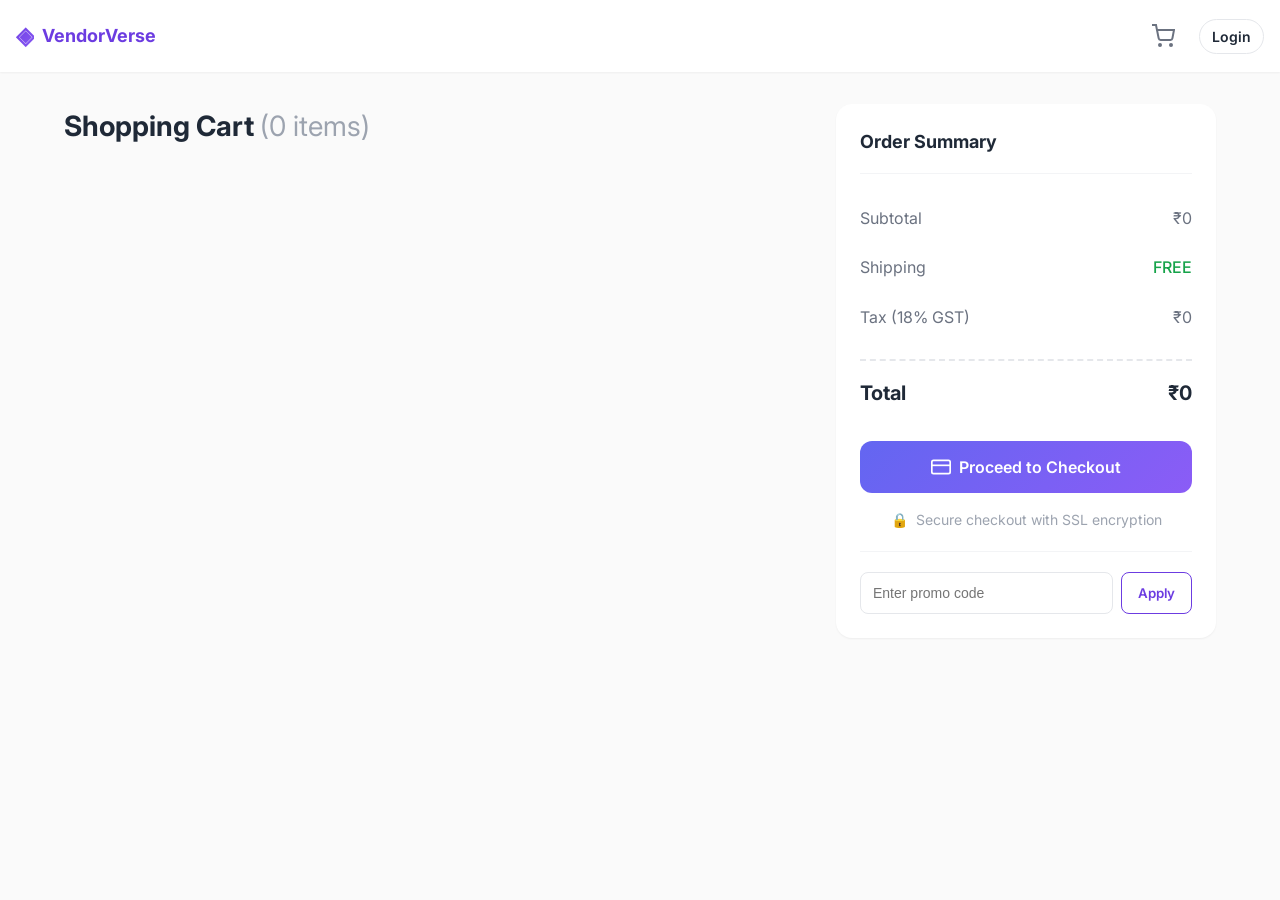
<file: vendorverse/cart.html>
<!DOCTYPE html>
<html lang="en">

<head>
    <meta charset="UTF-8">
    <meta name="viewport" content="width=device-width, initial-scale=1.0">
    <title>Shopping Cart - VendorVerse</title>
    <link rel="preconnect" href="https://fonts.googleapis.com">
    <link rel="preconnect" href="https://fonts.gstatic.com" crossorigin>
    <link href="https://fonts.googleapis.com/css2?family=Inter:wght@400;500;600;700&display=swap" rel="stylesheet">
    <link rel="stylesheet" href="styles.css">
    <link rel="stylesheet" href="auth.css">
    <style>
        /* Cart Page Styles */
        .cart-page {
            min-height: 100vh;
            background: var(--color-bg);
            padding-top: 80px;
        }

        .cart-container {
            max-width: 1200px;
            margin: 0 auto;
            padding: var(--space-6);
            display: grid;
            grid-template-columns: 1fr 380px;
            gap: var(--space-6);
        }

        @media (max-width: 900px) {
            .cart-container {
                grid-template-columns: 1fr;
            }
        }

        @media (max-width: 768px) {
            .cart-container {
                padding: var(--space-4);
            }
        }

        /* Cart Header */
        .cart-header {
            display: flex;
            align-items: center;
            justify-content: space-between;
            margin-bottom: var(--space-6);
        }

        .cart-title {
            font-size: 1.75rem;
            font-weight: 700;
            color: var(--color-text-primary);
        }

        .cart-count {
            color: var(--color-text-muted);
            font-weight: 400;
        }

        /* Cart Items */
        .cart-items-container {
            background: var(--color-surface);
            border-radius: var(--radius-xl);
            box-shadow: var(--shadow-sm);
            overflow: hidden;
        }

        .cart-item {
            display: grid;
            grid-template-columns: 100px 1fr auto;
            gap: var(--space-4);
            padding: var(--space-5);
            border-bottom: 1px solid var(--color-border-light);
            transition: all 0.2s;
        }

        .cart-item:last-child {
            border-bottom: none;
        }

        .cart-item:hover {
            background: #fafafa;
        }

        @media (max-width: 600px) {
            .cart-item {
                grid-template-columns: 80px 1fr;
                grid-template-rows: auto auto;
            }
        }

        .cart-item-image {
            width: 100px;
            height: 100px;
            border-radius: var(--radius-lg);
            overflow: hidden;
            background: #f5f5f5;
        }

        @media (max-width: 600px) {
            .cart-item-image {
                width: 80px;
                height: 80px;
            }
        }

        .cart-item-image img {
            width: 100%;
            height: 100%;
            object-fit: cover;
        }

        .cart-item-details {
            display: flex;
            flex-direction: column;
            gap: var(--space-2);
        }

        .cart-item-title {
            font-size: var(--font-size-base);
            font-weight: 600;
            color: var(--color-text-primary);
            line-height: 1.3;
        }

        .cart-item-price {
            font-size: var(--font-size-lg);
            font-weight: 700;
            color: var(--color-text-primary);
        }

        .cart-item-actions {
            display: flex;
            align-items: center;
            gap: var(--space-4);
        }

        @media (max-width: 600px) {
            .cart-item-actions {
                grid-column: 1 / -1;
                justify-content: space-between;
                padding-top: var(--space-3);
            }
        }

        /* Quantity Controls */
        .quantity-controls {
            display: flex;
            align-items: center;
            border: 1px solid var(--color-border);
            border-radius: var(--radius-md);
            overflow: hidden;
        }

        .quantity-controls button {
            width: 36px;
            height: 36px;
            display: flex;
            align-items: center;
            justify-content: center;
            background: var(--color-surface);
            border: none;
            font-size: 1.25rem;
            color: var(--color-text-primary);
            cursor: pointer;
            transition: all 0.2s;
        }

        .quantity-controls button:hover {
            background: var(--color-primary);
            color: white;
        }

        .quantity-controls span {
            width: 40px;
            text-align: center;
            font-weight: 600;
        }

        .remove-btn {
            background: none;
            border: none;
            color: #ef4444;
            cursor: pointer;
            padding: var(--space-2);
            border-radius: var(--radius-md);
            transition: all 0.2s;
        }

        .remove-btn:hover {
            background: #fef2f2;
        }

        /* Empty Cart */
        .empty-cart {
            text-align: center;
            padding: var(--space-10);
        }

        .empty-cart-icon {
            font-size: 4rem;
            margin-bottom: var(--space-4);
        }

        .empty-cart h2 {
            font-size: var(--font-size-xl);
            color: var(--color-text-primary);
            margin-bottom: var(--space-2);
        }

        .empty-cart p {
            color: var(--color-text-muted);
            margin-bottom: var(--space-6);
        }

        .continue-shopping-btn {
            display: inline-flex;
            align-items: center;
            gap: var(--space-2);
            padding: var(--space-3) var(--space-6);
            background: var(--color-primary);
            color: white;
            font-weight: 600;
            border-radius: var(--radius-lg);
            transition: all 0.2s;
        }

        .continue-shopping-btn:hover {
            background: var(--color-primary-dark);
            transform: translateY(-2px);
        }

        /* Order Summary */
        .order-summary {
            background: var(--color-surface);
            border-radius: var(--radius-xl);
            padding: var(--space-6);
            box-shadow: var(--shadow-sm);
            position: sticky;
            top: 100px;
            height: fit-content;
        }

        .summary-title {
            font-size: var(--font-size-lg);
            font-weight: 700;
            color: var(--color-text-primary);
            margin-bottom: var(--space-5);
            padding-bottom: var(--space-4);
            border-bottom: 1px solid var(--color-border-light);
        }

        .summary-row {
            display: flex;
            justify-content: space-between;
            padding: var(--space-3) 0;
            font-size: var(--font-size-base);
            color: var(--color-text-secondary);
        }

        .summary-row.total {
            border-top: 2px dashed var(--color-border);
            margin-top: var(--space-4);
            padding-top: var(--space-4);
            font-size: var(--font-size-xl);
            font-weight: 700;
            color: var(--color-text-primary);
        }

        .summary-row .free {
            color: #16a34a;
            font-weight: 500;
        }

        .checkout-btn {
            width: 100%;
            padding: var(--space-4);
            margin-top: var(--space-5);
            background: linear-gradient(135deg, #6366f1 0%, #8b5cf6 100%);
            color: white;
            font-size: var(--font-size-base);
            font-weight: 600;
            border: none;
            border-radius: var(--radius-lg);
            cursor: pointer;
            display: flex;
            align-items: center;
            justify-content: center;
            gap: var(--space-2);
            transition: all 0.3s;
        }

        .checkout-btn:hover {
            transform: translateY(-2px);
            box-shadow: 0 4px 20px rgba(99, 102, 241, 0.4);
        }

        .checkout-btn:disabled {
            opacity: 0.5;
            cursor: not-allowed;
            transform: none;
        }

        .secure-note {
            display: flex;
            align-items: center;
            justify-content: center;
            gap: var(--space-2);
            margin-top: var(--space-4);
            font-size: var(--font-size-sm);
            color: var(--color-text-muted);
        }

        /* Promo Code */
        .promo-section {
            margin-top: var(--space-5);
            padding-top: var(--space-5);
            border-top: 1px solid var(--color-border-light);
        }

        .promo-input-group {
            display: flex;
            gap: var(--space-2);
        }

        .promo-input-group input {
            flex: 1;
            padding: var(--space-3);
            border: 1px solid var(--color-border);
            border-radius: var(--radius-md);
            font-size: var(--font-size-sm);
        }

        .promo-input-group button {
            padding: var(--space-3) var(--space-4);
            background: var(--color-surface);
            border: 1px solid var(--color-primary);
            color: var(--color-primary);
            font-weight: 600;
            border-radius: var(--radius-md);
            cursor: pointer;
            transition: all 0.2s;
        }

        .promo-input-group button:hover {
            background: var(--color-primary);
            color: white;
        }

        /* Mobile Sticky Footer */
        @media (max-width: 900px) {
            .order-summary {
                position: fixed;
                bottom: 0;
                left: 0;
                right: 0;
                border-radius: var(--radius-xl) var(--radius-xl) 0 0;
                box-shadow: 0 -4px 20px rgba(0, 0, 0, 0.1);
                z-index: 100;
                padding: var(--space-4);
            }

            .summary-title,
            .summary-row:not(.total),
            .promo-section,
            .secure-note {
                display: none;
            }

            .cart-page {
                padding-bottom: 120px;
            }
        }
    </style>
</head>

<body>
    <!-- Header -->
    <header class="header" style="position: fixed; top: 0; left: 0; right: 0; z-index: 100;">
        <div class="header-container">
            <a href="index.html" class="logo">
                <span class="logo-icon">◈</span>
                <span class="logo-text">VendorVerse</span>
            </a>
            <div class="header-actions">
                <a href="cart.html" class="header-action cart-action" aria-label="Cart">
                    <svg width="24" height="24" viewBox="0 0 24 24" fill="none" stroke="currentColor" stroke-width="2">
                        <circle cx="9" cy="21" r="1"></circle>
                        <circle cx="20" cy="21" r="1"></circle>
                        <path d="M1 1h4l2.68 13.39a2 2 0 0 0 2 1.61h9.72a2 2 0 0 0 2-1.61L23 6H6"></path>
                    </svg>
                    <span class="cart-badge">0</span>
                </a>
                <div class="auth-buttons" id="auth-buttons">
                    <button class="auth-btn auth-btn-login" onclick="openAuthModal('login')">
                        <span>Login</span>
                    </button>
                </div>
                <div class="user-menu" id="user-menu" style="display: none;">
                    <button class="user-menu-trigger" onclick="openDashboard('account')">
                        <div class="user-avatar-small">
                            <svg width="20" height="20" viewBox="0 0 24 24" fill="none" stroke="currentColor"
                                stroke-width="2">
                                <path d="M20 21v-2a4 4 0 0 0-4-4H8a4 4 0 0 0-4 4v2"></path>
                                <circle cx="12" cy="7" r="4"></circle>
                            </svg>
                        </div>
                        <span class="user-name" id="user-name-display">User</span>
                    </button>
                </div>
            </div>
        </div>
    </header>

    <!-- Cart Page -->
    <main class="cart-page">
        <div class="cart-container">
            <!-- Cart Items Section -->
            <div class="cart-main">
                <div class="cart-header">
                    <h1 class="cart-title">Shopping Cart <span class="cart-count" id="cart-count">(0 items)</span></h1>
                </div>

                <div class="cart-items-container" id="cart-items-container">
                    <!-- Cart items will be rendered here -->
                </div>
            </div>

            <!-- Order Summary -->
            <aside class="order-summary" id="order-summary">
                <h2 class="summary-title">Order Summary</h2>

                <div class="summary-row">
                    <span>Subtotal</span>
                    <span id="summary-subtotal">₹0</span>
                </div>
                <div class="summary-row">
                    <span>Shipping</span>
                    <span id="summary-shipping" class="free">FREE</span>
                </div>
                <div class="summary-row">
                    <span>Tax (18% GST)</span>
                    <span id="summary-tax">₹0</span>
                </div>
                <div class="summary-row total">
                    <span>Total</span>
                    <span id="summary-total">₹0</span>
                </div>

                <button class="checkout-btn" id="checkout-btn" onclick="proceedToCheckout()">
                    <svg width="20" height="20" viewBox="0 0 24 24" fill="none" stroke="currentColor" stroke-width="2">
                        <rect x="1" y="4" width="22" height="16" rx="2" ry="2"></rect>
                        <line x1="1" y1="10" x2="23" y2="10"></line>
                    </svg>
                    Proceed to Checkout
                </button>

                <div class="secure-note">
                    <span>🔒</span>
                    <span>Secure checkout with SSL encryption</span>
                </div>

                <div class="promo-section">
                    <div class="promo-input-group">
                        <input type="text" placeholder="Enter promo code">
                        <button>Apply</button>
                    </div>
                </div>
            </aside>
        </div>
    </main>

    <script src="animations.js"></script>
    <script src="auth.js"></script>
    <script src="cart.js"></script>
    <script>
        const API_BASE = 'http://localhost:5000';
        const TOKEN_KEY = 'vendorverse_token';

        // Render cart items
        function renderCartPage() {
            const container = document.getElementById('cart-items-container');
            const cart = getCart();

            if (cart.length === 0) {
                container.innerHTML = `
                    <div class="empty-cart">
                        <div class="empty-cart-icon">🛒</div>
                        <h2>Your cart is empty</h2>
                        <p>Looks like you haven't added anything to your cart yet.</p>
                        <a href="index.html" class="continue-shopping-btn">
                            <svg width="16" height="16" viewBox="0 0 24 24" fill="none" stroke="currentColor" stroke-width="2">
                                <path d="M19 12H5M12 19l-7-7 7-7"/>
                            </svg>
                            Continue Shopping
                        </a>
                    </div>
                `;
                document.getElementById('checkout-btn').disabled = true;
                updateCartSummary(0, 0, 0, 0);
                return;
            }

            container.innerHTML = cart.map(item => `
                <div class="cart-item" data-id="${item.id}">
                    <div class="cart-item-image">
                        <img src="${item.image || 'https://via.placeholder.com/100'}" alt="${item.title}">
                    </div>
                    <div class="cart-item-details">
                        <h3 class="cart-item-title">${item.title}</h3>
                        <p class="cart-item-price">₹${item.price.toLocaleString('en-IN')}</p>
                    </div>
                    <div class="cart-item-actions">
                        <div class="quantity-controls">
                            <button onclick="updateItemQty('${item.id}', ${item.quantity - 1})">−</button>
                            <span>${item.quantity}</span>
                            <button onclick="updateItemQty('${item.id}', ${item.quantity + 1})">+</button>
                        </div>
                        <button class="remove-btn" onclick="removeItem('${item.id}')">
                            <svg width="20" height="20" viewBox="0 0 24 24" fill="none" stroke="currentColor" stroke-width="2">
                                <polyline points="3 6 5 6 21 6"></polyline>
                                <path d="M19 6v14a2 2 0 0 1-2 2H7a2 2 0 0 1-2-2V6m3 0V4a2 2 0 0 1 2-2h4a2 2 0 0 1 2 2v2"></path>
                            </svg>
                        </button>
                    </div>
                </div>
            `).join('');

            document.getElementById('checkout-btn').disabled = false;
            updateCartCount();
            calculateCartSummary();

            // Animate cart items
            if (typeof animateCartItems === 'function') {
                animateCartItems();
            }
        }

        // Update cart count in header
        function updateCartCount() {
            const cart = getCart();
            const count = cart.reduce((sum, item) => sum + item.quantity, 0);
            document.getElementById('cart-count').textContent = `(${count} item${count !== 1 ? 's' : ''})`;
            const badges = document.querySelectorAll('.cart-badge');
            badges.forEach(b => b.textContent = count);
        }

        // Calculate and update summary
        function calculateCartSummary() {
            const cart = getCart();
            const subtotal = cart.reduce((sum, item) => sum + (item.price * item.quantity), 0);
            const shipping = subtotal > 499 ? 0 : 40;
            const tax = Math.round(subtotal * 0.18);
            const total = subtotal + shipping + tax;
            updateCartSummary(subtotal, shipping, tax, total);
        }

        function updateCartSummary(subtotal, shipping, tax, total) {
            document.getElementById('summary-subtotal').textContent = '₹' + subtotal.toLocaleString('en-IN');
            document.getElementById('summary-shipping').textContent = shipping === 0 ? 'FREE' : '₹' + shipping;
            document.getElementById('summary-shipping').className = shipping === 0 ? 'free' : '';
            document.getElementById('summary-tax').textContent = '₹' + tax.toLocaleString('en-IN');
            document.getElementById('summary-total').textContent = '₹' + (total || 0).toLocaleString('en-IN');
        }

        // Update item quantity
        function updateItemQty(id, quantity) {
            if (quantity <= 0) {
                removeItem(id);
                return;
            }
            updateCartQuantity(id, quantity);
            renderCartPage();
        }

        // Remove item
        function removeItem(id) {
            removeFromCart(id);
            renderCartPage();
            if (typeof showToast === 'function') {
                showToast('Item removed from cart', 'info');
            }
        }

        // Proceed to checkout with premium loading state
        async function proceedToCheckout() {
            const token = localStorage.getItem(TOKEN_KEY);
            if (!token) {
                if (typeof showToast === 'function') {
                    showToast('Please login to checkout', 'warning');
                }
                if (typeof openAuthModal === 'function') {
                    openAuthModal('login');
                }
                return;
            }

            const cart = getCart();
            if (cart.length === 0) {
                if (typeof showToast === 'function') {
                    showToast('Your cart is empty', 'warning');
                }
                return;
            }

            const btn = document.getElementById('checkout-btn');
            if (typeof setButtonLoading === 'function') {
                setButtonLoading(btn, true);
            }

            try {
                const items = cart.map(item => ({
                    productId: item.productId || item.id,
                    title: item.title,
                    price: item.price,
                    quantity: item.quantity,
                    image: item.image
                }));

                const subtotal = cart.reduce((sum, item) => sum + (item.price * item.quantity), 0);
                const shipping = subtotal > 499 ? 0 : 40;
                const tax = Math.round(subtotal * 0.18);
                const total = subtotal + shipping + tax;

                const response = await fetch(API_BASE + '/api/orders/create', {
                    method: 'POST',
                    headers: {
                        'Content-Type': 'application/json',
                        'Authorization': 'Bearer ' + token
                    },
                    body: JSON.stringify({
                        items: items,
                        shippingAddress: {
                            fullName: 'Customer',
                            phone: '9999999999',
                            addressLine1: 'Address',
                            city: 'City',
                            state: 'State',
                            pincode: '000000'
                        },
                        paymentMethod: 'cod',
                        totalAmount: total
                    })
                });

                const data = await response.json();

                if (response.ok && data.success) {
                    clearCart();

                    if (typeof showToast === 'function') {
                        showToast('Order placed successfully! 🎉', 'success');
                    }

                    setTimeout(() => {
                        window.location.href = 'orders.html';
                    }, 1500);
                } else {
                    throw new Error(data.message || 'Order failed');
                }
            } catch (error) {
                console.error('Checkout error:', error);
                if (typeof showToast === 'function') {
                    showToast('Order failed: ' + error.message, 'error');
                }
                if (typeof setButtonLoading === 'function') {
                    setButtonLoading(btn, false);
                }
            }
        }

        // Initialize
        document.addEventListener('DOMContentLoaded', function () {
            renderCartPage();
            if (typeof updateCartBadge === 'function') {
                updateCartBadge();
            }
            if (typeof checkAuthState === 'function') {
                checkAuthState();
            }
        });
    </script>
</body>

</html>
</file>
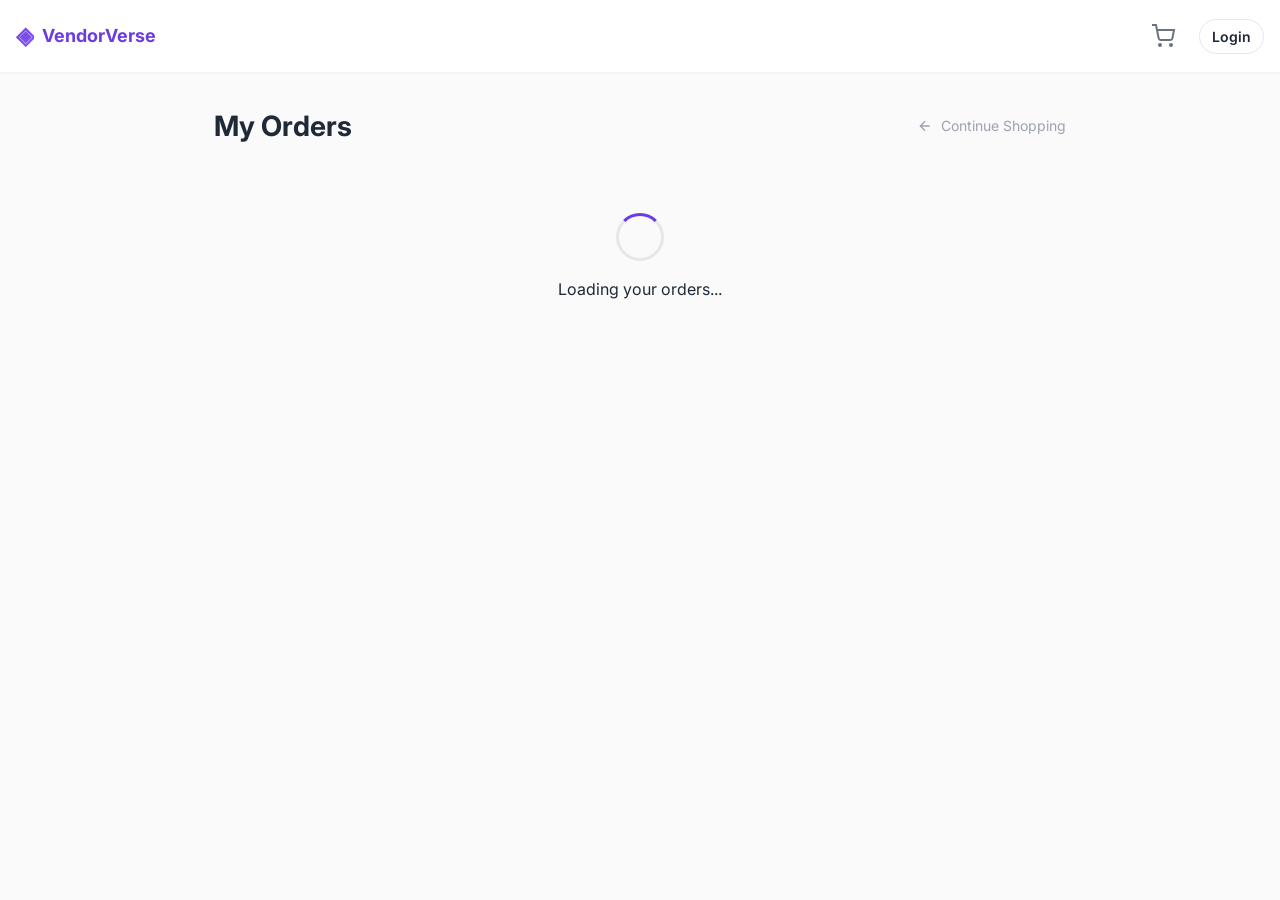
<file: vendorverse/orders.html>
<!DOCTYPE html>
<html lang="en">

<head>
    <meta charset="UTF-8">
    <meta name="viewport" content="width=device-width, initial-scale=1.0">
    <title>My Orders - VendorVerse</title>
    <link rel="preconnect" href="https://fonts.googleapis.com">
    <link rel="preconnect" href="https://fonts.gstatic.com" crossorigin>
    <link href="https://fonts.googleapis.com/css2?family=Inter:wght@400;500;600;700&display=swap" rel="stylesheet">
    <link rel="stylesheet" href="styles.css">
    <link rel="stylesheet" href="auth.css">
    <style>
        /* Orders Page Styles */
        .orders-page {
            min-height: 100vh;
            background: var(--color-bg);
            padding-top: 80px;
        }

        .orders-container {
            max-width: 900px;
            margin: 0 auto;
            padding: var(--space-6);
        }

        @media (max-width: 768px) {
            .orders-container {
                padding: var(--space-4);
            }
        }

        /* Page Header */
        .page-header {
            display: flex;
            align-items: center;
            justify-content: space-between;
            margin-bottom: var(--space-6);
        }

        .page-title {
            font-size: 1.75rem;
            font-weight: 700;
            color: var(--color-text-primary);
        }

        .back-link {
            display: flex;
            align-items: center;
            gap: var(--space-2);
            color: var(--color-text-muted);
            font-size: var(--font-size-sm);
            transition: color 0.2s;
        }

        .back-link:hover {
            color: var(--color-primary);
        }

        /* Orders List */
        .orders-list {
            display: flex;
            flex-direction: column;
            gap: var(--space-4);
        }

        .order-card {
            background: var(--color-surface);
            border-radius: var(--radius-xl);
            box-shadow: var(--shadow-sm);
            overflow: hidden;
            transition: all 0.2s;
        }

        .order-card:hover {
            box-shadow: var(--shadow-md);
        }

        .order-header {
            display: flex;
            justify-content: space-between;
            align-items: flex-start;
            padding: var(--space-5);
            background: linear-gradient(135deg, #f8fafc 0%, #f1f5f9 100%);
            border-bottom: 1px solid var(--color-border-light);
            flex-wrap: wrap;
            gap: var(--space-3);
        }

        .order-info {
            display: flex;
            flex-direction: column;
            gap: var(--space-1);
        }

        .order-number {
            font-size: var(--font-size-lg);
            font-weight: 600;
            color: var(--color-text-primary);
        }

        .order-date {
            font-size: var(--font-size-sm);
            color: var(--color-text-muted);
        }

        .order-status {
            display: inline-flex;
            align-items: center;
            gap: var(--space-2);
            padding: 6px 14px;
            border-radius: var(--radius-full);
            font-size: var(--font-size-sm);
            font-weight: 600;
        }

        .order-status.placed {
            background: #dbeafe;
            color: #1e40af;
        }

        .order-status.confirmed {
            background: #d1fae5;
            color: #047857;
        }

        .order-status.shipped {
            background: #fef3c7;
            color: #92400e;
        }

        .order-status.delivered {
            background: #d1fae5;
            color: #047857;
        }

        .order-status.cancelled {
            background: #fee2e2;
            color: #b91c1c;
        }

        .order-status.pending {
            background: #fef3c7;
            color: #92400e;
        }

        /* Order Items */
        .order-items {
            padding: var(--space-4);
            display: flex;
            flex-direction: column;
            gap: var(--space-3);
        }

        .order-item {
            display: flex;
            align-items: center;
            gap: var(--space-4);
            padding: var(--space-3);
            background: #fafafa;
            border-radius: var(--radius-lg);
        }

        .order-item-image {
            width: 60px;
            height: 60px;
            border-radius: var(--radius-md);
            overflow: hidden;
            background: #eee;
            flex-shrink: 0;
        }

        .order-item-image img {
            width: 100%;
            height: 100%;
            object-fit: cover;
        }

        .order-item-details {
            flex: 1;
        }

        .order-item-title {
            font-size: var(--font-size-base);
            font-weight: 500;
            color: var(--color-text-primary);
            margin-bottom: 4px;
        }

        .order-item-qty {
            font-size: var(--font-size-sm);
            color: var(--color-text-muted);
        }

        .order-item-price {
            font-weight: 600;
            color: var(--color-text-primary);
        }

        /* Order Footer */
        .order-footer {
            display: flex;
            justify-content: space-between;
            align-items: center;
            padding: var(--space-4) var(--space-5);
            background: #f9fafb;
            border-top: 1px solid var(--color-border-light);
            flex-wrap: wrap;
            gap: var(--space-3);
        }

        .order-total-label {
            font-size: var(--font-size-sm);
            color: var(--color-text-muted);
        }

        .order-total {
            font-size: var(--font-size-xl);
            font-weight: 700;
            color: var(--color-text-primary);
        }

        /* Empty State */
        .empty-orders {
            text-align: center;
            padding: var(--space-10);
            background: var(--color-surface);
            border-radius: var(--radius-xl);
        }

        .empty-orders-icon {
            font-size: 4rem;
            margin-bottom: var(--space-4);
        }

        .empty-orders h2 {
            font-size: var(--font-size-xl);
            color: var(--color-text-primary);
            margin-bottom: var(--space-2);
        }

        .empty-orders p {
            color: var(--color-text-muted);
            margin-bottom: var(--space-6);
        }

        .start-shopping-btn {
            display: inline-flex;
            align-items: center;
            gap: var(--space-2);
            padding: var(--space-3) var(--space-6);
            background: var(--color-primary);
            color: white;
            font-weight: 600;
            border-radius: var(--radius-lg);
            transition: all 0.2s;
        }

        .start-shopping-btn:hover {
            background: var(--color-primary-dark);
            transform: translateY(-2px);
        }

        /* Loading State */
        .loading-state {
            text-align: center;
            padding: var(--space-10);
        }

        .loading-spinner {
            width: 48px;
            height: 48px;
            border: 3px solid var(--color-border);
            border-top-color: var(--color-primary);
            border-radius: 50%;
            animation: spin 0.8s linear infinite;
            margin: 0 auto var(--space-4);
        }

        @keyframes spin {
            to {
                transform: rotate(360deg);
            }
        }

        /* Login Required */
        .login-required {
            text-align: center;
            padding: var(--space-10);
            background: var(--color-surface);
            border-radius: var(--radius-xl);
        }

        .login-required h2 {
            margin-bottom: var(--space-2);
        }

        .login-required p {
            color: var(--color-text-muted);
            margin-bottom: var(--space-6);
        }

        .login-btn {
            padding: var(--space-3) var(--space-6);
            background: var(--color-primary);
            color: white;
            font-weight: 600;
            border-radius: var(--radius-lg);
            border: none;
            cursor: pointer;
            transition: all 0.2s;
        }

        .login-btn:hover {
            background: var(--color-primary-dark);
        }
    </style>
</head>

<body>
    <!-- Header -->
    <header class="header" style="position: fixed; top: 0; left: 0; right: 0; z-index: 100;">
        <div class="header-container">
            <a href="index.html" class="logo">
                <span class="logo-icon">◈</span>
                <span class="logo-text">VendorVerse</span>
            </a>
            <div class="header-actions">
                <a href="cart.html" class="header-action cart-action" aria-label="Cart">
                    <svg width="24" height="24" viewBox="0 0 24 24" fill="none" stroke="currentColor" stroke-width="2">
                        <circle cx="9" cy="21" r="1"></circle>
                        <circle cx="20" cy="21" r="1"></circle>
                        <path d="M1 1h4l2.68 13.39a2 2 0 0 0 2 1.61h9.72a2 2 0 0 0 2-1.61L23 6H6"></path>
                    </svg>
                    <span class="cart-badge">0</span>
                </a>
                <div class="auth-buttons" id="auth-buttons">
                    <button class="auth-btn auth-btn-login" onclick="openAuthModal('login')">
                        <span>Login</span>
                    </button>
                </div>
                <div class="user-menu" id="user-menu" style="display: none;">
                    <button class="user-menu-trigger" onclick="openDashboard('account')">
                        <div class="user-avatar-small">
                            <svg width="20" height="20" viewBox="0 0 24 24" fill="none" stroke="currentColor"
                                stroke-width="2">
                                <path d="M20 21v-2a4 4 0 0 0-4-4H8a4 4 0 0 0-4 4v2"></path>
                                <circle cx="12" cy="7" r="4"></circle>
                            </svg>
                        </div>
                        <span class="user-name" id="user-name-display">User</span>
                    </button>
                </div>
            </div>
        </div>
    </header>

    <!-- Orders Page -->
    <main class="orders-page">
        <div class="orders-container">
            <div class="page-header">
                <h1 class="page-title">My Orders</h1>
                <a href="index.html" class="back-link">
                    <svg width="16" height="16" viewBox="0 0 24 24" fill="none" stroke="currentColor" stroke-width="2">
                        <path d="M19 12H5M12 19l-7-7 7-7" />
                    </svg>
                    Continue Shopping
                </a>
            </div>

            <div id="orders-content">
                <!-- Content will be rendered here -->
                <div class="loading-state">
                    <div class="loading-spinner"></div>
                    <p>Loading your orders...</p>
                </div>
            </div>
        </div>
    </main>

    <script src="animations.js"></script>
    <script src="auth.js"></script>
    <script src="cart.js"></script>
    <script>
        const API_BASE = 'http://localhost:5000';
        const TOKEN_KEY = 'vendorverse_token';

        // Check login and fetch orders
        async function loadOrders() {
            const container = document.getElementById('orders-content');
            const token = localStorage.getItem(TOKEN_KEY);

            if (!token) {
                container.innerHTML = `
                    <div class="login-required">
                        <div class="empty-orders-icon">🔒</div>
                        <h2>Login Required</h2>
                        <p>Please login to view your order history.</p>
                        <button class="login-btn" onclick="openAuthModal('login')">Login</button>
                    </div>
                `;
                return;
            }

            try {
                const response = await fetch(API_BASE + '/api/orders/my', {
                    headers: {
                        'Authorization': 'Bearer ' + token
                    }
                });

                const data = await response.json();

                if (response.ok && data.success) {
                    if (data.data && data.data.length > 0) {
                        renderOrders(data.data);
                    } else {
                        showEmptyState();
                    }
                } else {
                    showEmptyState();
                }
            } catch (error) {
                console.error('Error fetching orders:', error);
                showEmptyState();
            }
        }

        // Render orders
        function renderOrders(orders) {
            const container = document.getElementById('orders-content');

            container.innerHTML = `
                <div class="orders-list">
                    ${orders.map(order => renderOrderCard(order)).join('')}
                </div>
            `;
        }

        // Render single order card
        function renderOrderCard(order) {
            const date = new Date(order.createdAt).toLocaleDateString('en-IN', {
                day: 'numeric',
                month: 'short',
                year: 'numeric'
            });

            const statusClass = (order.status || 'pending').toLowerCase();
            const statusLabel = formatStatus(order.status);
            const total = order.pricing ? order.pricing.total : 0;

            const items = order.items || [];
            const itemsHtml = items.map(item => `
                <div class="order-item">
                    <div class="order-item-image">
                        <img src="${item.productSnapshot?.image || 'https://via.placeholder.com/60'}" 
                             alt="${item.productSnapshot?.title || 'Product'}">
                    </div>
                    <div class="order-item-details">
                        <p class="order-item-title">${item.productSnapshot?.title || 'Product'}</p>
                        <p class="order-item-qty">Qty: ${item.quantity}</p>
                    </div>
                    <p class="order-item-price">₹${(item.price * item.quantity).toLocaleString('en-IN')}</p>
                </div>
            `).join('');

            return `
                <div class="order-card">
                    <div class="order-header">
                        <div class="order-info">
                            <p class="order-number">Order #${order.orderNumber || order._id?.slice(-8).toUpperCase()}</p>
                            <p class="order-date">Placed on ${date}</p>
                        </div>
                        <span class="order-status ${statusClass}">${statusLabel}</span>
                    </div>
                    <div class="order-items">
                        ${itemsHtml || '<p>No items</p>'}
                    </div>
                    <div class="order-footer">
                        <span class="order-total-label">Order Total</span>
                        <span class="order-total">₹${total.toLocaleString('en-IN')}</span>
                    </div>
                </div>
            `;
        }

        // Format status
        function formatStatus(status) {
            const statusMap = {
                'pending': '⏳ Pending',
                'confirmed': '✓ Confirmed',
                'processing': '⚙️ Processing',
                'shipped': '🚚 Shipped',
                'delivered': '✅ Delivered',
                'cancelled': '❌ Cancelled'
            };
            return statusMap[status] || status || 'Pending';
        }

        // Show empty state
        function showEmptyState() {
            const container = document.getElementById('orders-content');
            container.innerHTML = `
                <div class="empty-orders">
                    <div class="empty-orders-icon">📦</div>
                    <h2>No orders yet</h2>
                    <p>Looks like you haven't placed any orders yet. Start shopping to see your orders here!</p>
                    <a href="index.html" class="start-shopping-btn">
                        Start Shopping
                    </a>
                </div>
            `;
        }

        // Initialize
        document.addEventListener('DOMContentLoaded', function () {
            loadOrders();
            if (typeof updateCartBadge === 'function') {
                updateCartBadge();
            }
            if (typeof checkAuthState === 'function') {
                checkAuthState();
            }
        });
    </script>
</body>

</html>
</file>
<file: vendorverse/styles.css>
/* ============================================
   VendorVerse - E-Commerce Marketplace Styles
   Mobile-First Responsive Design
   ============================================ */

/* ============================================
   CSS Custom Properties (Design Tokens)
   ============================================ */
:root {
    /* Colors */
    --color-primary: #6C3CE1;
    --color-primary-dark: #5429C7;
    --color-primary-light: #8B5CF6;
    --color-secondary: #FF6B35;
    --color-secondary-dark: #E85A28;
    --color-success: #10B981;
    --color-warning: #F59E0B;
    --color-error: #EF4444;

    /* Neutrals */
    --color-bg: #FAFAFA;
    --color-surface: #FFFFFF;
    --color-text-primary: #1F2937;
    --color-text-secondary: #6B7280;
    --color-text-muted: #9CA3AF;
    --color-border: #E5E7EB;
    --color-border-light: #F3F4F6;

    /* Gradients */
    --gradient-primary: linear-gradient(135deg, #6C3CE1 0%, #8B5CF6 100%);
    --gradient-secondary: linear-gradient(135deg, #FF6B35 0%, #FF8F65 100%);
    --gradient-hero-1: linear-gradient(135deg, #667eea 0%, #764ba2 100%);
    --gradient-hero-2: linear-gradient(135deg, #f093fb 0%, #f5576c 100%);
    --gradient-hero-3: linear-gradient(135deg, #4facfe 0%, #00f2fe 100%);

    /* Typography */
    --font-family: 'Inter', -apple-system, BlinkMacSystemFont, 'Segoe UI', Roboto, sans-serif;
    --font-size-xs: 0.75rem;
    --font-size-sm: 0.875rem;
    --font-size-base: 1rem;
    --font-size-lg: 1.125rem;
    --font-size-xl: 1.25rem;
    --font-size-2xl: 1.5rem;
    --font-size-3xl: 1.875rem;
    --font-size-4xl: 2.25rem;

    /* Spacing */
    --space-1: 0.25rem;
    --space-2: 0.5rem;
    --space-3: 0.75rem;
    --space-4: 1rem;
    --space-5: 1.25rem;
    --space-6: 1.5rem;
    --space-8: 2rem;
    --space-10: 2.5rem;
    --space-12: 3rem;
    --space-16: 4rem;

    /* Border Radius */
    --radius-sm: 0.25rem;
    --radius-md: 0.5rem;
    --radius-lg: 0.75rem;
    --radius-xl: 1rem;
    --radius-2xl: 1.5rem;
    --radius-full: 9999px;

    /* Shadows */
    --shadow-sm: 0 1px 2px 0 rgba(0, 0, 0, 0.05);
    --shadow-md: 0 4px 6px -1px rgba(0, 0, 0, 0.1), 0 2px 4px -2px rgba(0, 0, 0, 0.1);
    --shadow-lg: 0 10px 15px -3px rgba(0, 0, 0, 0.1), 0 4px 6px -4px rgba(0, 0, 0, 0.1);
    --shadow-xl: 0 20px 25px -5px rgba(0, 0, 0, 0.1), 0 8px 10px -6px rgba(0, 0, 0, 0.1);
    --shadow-glow: 0 0 30px rgba(108, 60, 225, 0.3);

    /* Transitions */
    --transition-fast: 150ms ease;
    --transition-base: 200ms ease;
    --transition-slow: 300ms ease;
    --transition-bounce: 300ms cubic-bezier(0.34, 1.56, 0.64, 1);
    --transition-smooth: 250ms cubic-bezier(0.4, 0, 0.2, 1);

    /* Z-index */
    --z-dropdown: 100;
    --z-sticky: 200;
    --z-overlay: 300;
    --z-modal: 400;
    --z-toast: 9999;
}

/* ============================================
   Theme System - Light (Default)
   ============================================ */
body[data-theme="light"],
body:not([data-theme]) {
    --theme-bg: #FAFAFA;
    --theme-surface: #FFFFFF;
    --theme-text-primary: #1F2937;
    --theme-text-secondary: #6B7280;
    --theme-text-muted: #9CA3AF;
    --theme-border: #E5E7EB;
    --theme-border-light: #F3F4F6;
    --theme-primary: #6C3CE1;
    --theme-primary-dark: #5429C7;
    --theme-accent: #6366f1;
}

/* ============================================
   Theme System - Dark
   ============================================ */
body[data-theme="dark"] {
    --theme-bg: #0f172a;
    --theme-surface: #1e293b;
    --theme-text-primary: #F9FAFB;
    --theme-text-secondary: #D1D5DB;
    --theme-text-muted: #9CA3AF;
    --theme-border: #334155;
    --theme-border-light: #1e293b;
    --theme-primary: #8b5cf6;
    --theme-primary-dark: #7c3aed;
    --theme-accent: #a78bfa;

    /* Override global colors */
    --color-bg: #0f172a;
    --color-surface: #1e293b;
    --color-text-primary: #F9FAFB;
    --color-text-secondary: #D1D5DB;
    --color-text-muted: #9CA3AF;
    --color-border: #334155;
    --color-border-light: #1e293b;
}

/* ============================================
   Theme System - Blue/Accent
   ============================================ */
body[data-theme="blue"] {
    --theme-bg: #eff6ff;
    --theme-surface: #FFFFFF;
    --theme-text-primary: #1e3a8a;
    --theme-text-secondary: #1e40af;
    --theme-text-muted: #6b7280;
    --theme-border: #dbeafe;
    --theme-border-light: #f0f9ff;
    --theme-primary: #3b82f6;
    --theme-primary-dark: #2563eb;
    --theme-accent: #60a5fa;

    /* Override global colors */
    --color-bg: #eff6ff;
    --color-surface: #FFFFFF;
    --color-text-primary: #1e3a8a;
    --color-text-secondary: #1e40af;
    --color-border: #dbeafe;
    --color-border-light: #f0f9ff;
    --color-primary: #3b82f6;
}

/* ============================================
   Premium Animations & Keyframes
   ============================================ */

@keyframes fadeInUp {
    from {
        opacity: 0;
        transform: translateY(20px);
    }

    to {
        opacity: 1;
        transform: translateY(0);
    }
}

@keyframes fadeIn {
    from {
        opacity: 0;
    }

    to {
        opacity: 1;
    }
}

@keyframes slideInRight {
    from {
        opacity: 0;
        transform: translateX(20px);
    }

    to {
        opacity: 1;
        transform: translateX(0);
    }
}

@keyframes shimmer {
    0% {
        background-position: -1000px 0;
    }

    100% {
        background-position: 1000px 0;
    }
}

@keyframes scalePress {

    0%,
    100% {
        transform: scale(1);
    }

    50% {
        transform: scale(0.95);
    }
}

@keyframes toastSlideIn {
    from {
        opacity: 0;
        transform: translateX(100%);
    }

    to {
        opacity: 1;
        transform: translateX(0);
    }
}

@keyframes toastSlideOut {
    from {
        opacity: 1;
        transform: translateX(0);
    }

    to {
        opacity: 0;
        transform: translateX(100%);
    }
}

/* ============================================
   Reset & Base Styles
   ============================================ */
*,
*::before,
*::after {
    box-sizing: border-box;
    margin: 0;
    padding: 0;
}

html {
    scroll-behavior: smooth;
    -webkit-text-size-adjust: 100%;
}

body {
    font-family: var(--font-family);
    font-size: var(--font-size-base);
    line-height: 1.6;
    color: var(--color-text-primary);
    background-color: var(--color-bg);
    -webkit-font-smoothing: antialiased;
    -moz-osx-font-smoothing: grayscale;
}

img {
    max-width: 100%;
    height: auto;
    display: block;
}

a {
    color: inherit;
    text-decoration: none;
}

button {
    font-family: inherit;
    cursor: pointer;
    border: none;
    background: none;
}

ul {
    list-style: none;
}

/* Skip Link */
.skip-link {
    position: absolute;
    top: -100%;
    left: 0;
    background: var(--color-primary);
    color: white;
    padding: var(--space-3) var(--space-4);
    z-index: var(--z-modal);
    transition: top var(--transition-fast);
}

.skip-link:focus {
    top: 0;
}

/* Container */
.container {
    width: 100%;
    max-width: 1280px;
    margin: 0 auto;
    padding: 0 var(--space-4);
}

/* ============================================
   Header Styles
   ============================================ */
.header {
    position: sticky;
    top: 0;
    background: var(--color-surface);
    box-shadow: var(--shadow-sm);
    z-index: var(--z-sticky);
}

.header-container {
    display: flex;
    align-items: center;
    gap: var(--space-3);
    padding: var(--space-3) var(--space-4);
    max-width: 1280px;
    margin: 0 auto;
}

/* Mobile Menu Button */
.mobile-menu-btn {
    display: flex;
    flex-direction: column;
    justify-content: center;
    gap: 5px;
    width: 32px;
    height: 32px;
    padding: 4px;
}

.mobile-menu-btn span {
    display: block;
    width: 100%;
    height: 2px;
    background: var(--color-text-primary);
    border-radius: 2px;
    transition: var(--transition-fast);
}

/* Logo */
.logo {
    display: flex;
    align-items: center;
    gap: var(--space-2);
    font-size: var(--font-size-lg);
    font-weight: 700;
    color: var(--color-primary);
    flex-shrink: 0;
}

.logo-icon {
    font-size: 1.5rem;
    background: var(--gradient-primary);
    -webkit-background-clip: text;
    -webkit-text-fill-color: transparent;
    background-clip: text;
}

.logo-text {
    display: none;
}

/* Search Container */
.search-container {
    display: none;
}

.search-wrapper {
    display: flex;
    align-items: center;
    background: var(--color-border-light);
    border-radius: var(--radius-full);
    overflow: hidden;
    border: 2px solid transparent;
    transition: var(--transition-base);
}

.search-wrapper:focus-within {
    border-color: var(--color-primary);
    background: var(--color-surface);
}

.category-select {
    display: none;
    padding: var(--space-3) var(--space-4);
    background: var(--color-border-light);
    border: none;
    font-size: var(--font-size-sm);
    color: var(--color-text-secondary);
    cursor: pointer;
}

.search-input {
    flex: 1;
    padding: var(--space-3) var(--space-4);
    border: none;
    background: transparent;
    font-size: var(--font-size-sm);
    outline: none;
}

.search-btn {
    padding: var(--space-3) var(--space-4);
    background: var(--color-primary);
    color: white;
    display: flex;
    align-items: center;
    justify-content: center;
    transition: var(--transition-fast);
}

.search-btn:hover {
    background: var(--color-primary-dark);
}

/* Header Actions */
.header-actions {
    display: flex;
    align-items: center;
    gap: var(--space-2);
    margin-left: auto;
}

/* Theme Switcher */
.theme-switcher-container {
    margin-right: var(--space-2);
}

.theme-select {
    padding: var(--space-2) var(--space-3);
    font-size: var(--font-size-sm);
    font-family: var(--font-family);
    background: var(--color-surface);
    border: 1px solid var(--color-border);
    border-radius: var(--radius-md);
    color: var(--color-text-primary);
    cursor: pointer;
    transition: all var(--transition-fast);
    outline: none;
}

.theme-select:hover {
    border-color: var(--color-primary);
}

.theme-select:focus {
    border-color: var(--color-primary);
    box-shadow: 0 0 0 3px rgba(108, 60, 225, 0.1);
}

@media (max-width: 768px) {
    .theme-select {
        font-size: 1rem;
        padding: 6px;
    }
}

/* Dynamic Logo */
#dynamic-logo {
    opacity: 1;
    transition: opacity var(--transition-base);
}

#dynamic-logo svg {
    height: 40px;
    width: auto;
}

@media (max-width: 768px) {
    #dynamic-logo svg {
        height: 32px;
    }
}

.header-action {
    display: flex;
    flex-direction: column;
    align-items: center;
    gap: 2px;
    padding: var(--space-2);
    color: var(--color-text-secondary);
    transition: var(--transition-fast);
    position: relative;
}

.header-action:hover {
    color: var(--color-primary);
}

.action-label {
    display: none;
    font-size: var(--font-size-xs);
}

.cart-badge {
    position: absolute;
    top: 0;
    right: 0;
    background: var(--color-secondary);
    color: white;
    font-size: 10px;
    font-weight: 600;
    width: 18px;
    height: 18px;
    border-radius: 50%;
    display: flex;
    align-items: center;
    justify-content: center;
}

/* Category Navigation */
.category-nav {
    background: var(--color-surface);
    border-top: 1px solid var(--color-border-light);
    overflow-x: auto;
    scrollbar-width: none;
    -ms-overflow-style: none;
}

.category-nav::-webkit-scrollbar {
    display: none;
}

.category-nav-container {
    display: flex;
    gap: var(--space-1);
    padding: var(--space-2) var(--space-4);
    max-width: 1280px;
    margin: 0 auto;
}

.category-link {
    display: flex;
    align-items: center;
    gap: var(--space-2);
    padding: var(--space-2) var(--space-3);
    font-size: var(--font-size-sm);
    color: var(--color-text-secondary);
    white-space: nowrap;
    border-radius: var(--radius-full);
    transition: var(--transition-fast);
}

.category-link:hover {
    background: var(--color-border-light);
    color: var(--color-text-primary);
}

.category-icon {
    font-size: 1rem;
}

.deals-link {
    color: var(--color-secondary);
    font-weight: 600;
}

/* Mobile Search */
.mobile-search {
    display: block;
    padding: var(--space-2) var(--space-4) var(--space-3);
    background: var(--color-surface);
}

.mobile-search-wrapper {
    display: flex;
    align-items: center;
    background: var(--color-border-light);
    border-radius: var(--radius-full);
    padding: var(--space-2) var(--space-4);
}

.mobile-search-input {
    flex: 1;
    border: none;
    background: transparent;
    font-size: var(--font-size-sm);
    outline: none;
    padding: var(--space-1) 0;
}

.mobile-voice-btn {
    color: var(--color-text-secondary);
    padding: var(--space-1);
}

/* ============================================
   Hero Carousel
   ============================================ */
.hero-carousel {
    background: var(--color-surface);
    overflow: hidden;
}

.carousel-container {
    position: relative;
    max-width: 1280px;
    margin: 0 auto;
}

.carousel-track {
    display: flex;
    transition: transform 0.5s ease-in-out;
}

.carousel-slide {
    min-width: 100%;
    opacity: 0;
    transition: opacity 0.5s ease;
}

.carousel-slide.active {
    opacity: 1;
}

.slide-content {
    display: flex;
    flex-direction: column;
    padding: var(--space-6) var(--space-4);
    background: var(--gradient-hero-1);
    min-height: 280px;
}

.slide-content-alt {
    background: linear-gradient(135deg, #1a1a2e 0%, #16213e 100%);
}

.slide-content-green {
    background: linear-gradient(135deg, #134E4A 0%, #0D9488 100%);
}

.slide-text {
    color: white;
    z-index: 1;
}

.slide-tag {
    display: inline-block;
    background: rgba(255, 255, 255, 0.2);
    padding: var(--space-1) var(--space-3);
    border-radius: var(--radius-full);
    font-size: var(--font-size-xs);
    font-weight: 600;
    text-transform: uppercase;
    letter-spacing: 0.5px;
    margin-bottom: var(--space-3);
}

.slide-title {
    font-size: var(--font-size-2xl);
    font-weight: 700;
    margin-bottom: var(--space-2);
    line-height: 1.2;
}

.slide-desc {
    font-size: var(--font-size-sm);
    opacity: 0.9;
    margin-bottom: var(--space-4);
}

.slide-cta {
    display: inline-block;
    background: white;
    color: var(--color-primary);
    padding: var(--space-3) var(--space-6);
    border-radius: var(--radius-full);
    font-weight: 600;
    font-size: var(--font-size-sm);
    transition: var(--transition-fast);
    box-shadow: var(--shadow-md);
}

.slide-cta:hover {
    transform: translateY(-2px);
    box-shadow: var(--shadow-lg);
}

.slide-image {
    display: none;
}

.slide-image img {
    width: 100%;
    height: 100%;
    object-fit: cover;
    border-radius: var(--radius-lg);
}

/* Carousel Controls */
.carousel-btn {
    display: none;
    position: absolute;
    top: 50%;
    transform: translateY(-50%);
    width: 44px;
    height: 44px;
    background: rgba(255, 255, 255, 0.9);
    border-radius: 50%;
    color: var(--color-text-primary);
    box-shadow: var(--shadow-md);
    transition: var(--transition-fast);
    z-index: 10;
}

.carousel-prev {
    left: var(--space-4);
}

.carousel-next {
    right: var(--space-4);
}

.carousel-btn:hover {
    background: white;
    box-shadow: var(--shadow-lg);
}

.carousel-dots {
    display: flex;
    justify-content: center;
    gap: var(--space-2);
    padding: var(--space-4);
    position: absolute;
    bottom: 0;
    left: 50%;
    transform: translateX(-50%);
}

.dot {
    width: 8px;
    height: 8px;
    border-radius: 50%;
    background: rgba(255, 255, 255, 0.5);
    transition: var(--transition-fast);
}

.dot.active {
    background: white;
    width: 24px;
    border-radius: var(--radius-full);
}

/* ============================================
   Quick Categories
   ============================================ */
.quick-categories {
    padding: var(--space-4) 0;
    background: var(--color-surface);
    border-bottom: 1px solid var(--color-border-light);
}

.quick-category-grid {
    display: grid;
    grid-template-columns: repeat(4, 1fr);
    gap: var(--space-3);
}

.quick-category-item {
    display: flex;
    flex-direction: column;
    align-items: center;
    gap: var(--space-2);
    padding: var(--space-3);
    border-radius: var(--radius-lg);
    transition: var(--transition-fast);
}

.quick-category-item:hover {
    background: var(--color-border-light);
}

.quick-category-icon {
    width: 48px;
    height: 48px;
    display: flex;
    align-items: center;
    justify-content: center;
    background: var(--gradient-primary);
    border-radius: 50%;
    font-size: 1.25rem;
}

.quick-category-item span {
    font-size: var(--font-size-xs);
    color: var(--color-text-secondary);
    text-align: center;
}

.quick-category-item.highlight .quick-category-icon {
    background: var(--gradient-secondary);
    animation: pulse 2s infinite;
}

@keyframes pulse {

    0%,
    100% {
        transform: scale(1);
    }

    50% {
        transform: scale(1.05);
    }
}

/* ============================================
   Product Sections
   ============================================ */
.product-section {
    padding: var(--space-6) 0;
}

.section-header {
    display: flex;
    flex-wrap: wrap;
    align-items: center;
    gap: var(--space-2);
    margin-bottom: var(--space-4);
}

.section-title {
    display: flex;
    align-items: center;
    gap: var(--space-2);
    font-size: var(--font-size-lg);
    font-weight: 700;
    color: var(--color-text-primary);
}

.title-icon {
    font-size: 1.25rem;
}

.section-subtitle {
    font-size: var(--font-size-sm);
    color: var(--color-text-muted);
    width: 100%;
}

.view-all {
    margin-left: auto;
    font-size: var(--font-size-sm);
    color: var(--color-primary);
    font-weight: 600;
    transition: var(--transition-fast);
}

.view-all:hover {
    color: var(--color-primary-dark);
}

/* Product Carousel */
.product-carousel {
    position: relative;
}

.product-grid {
    display: flex;
    gap: var(--space-4);
    overflow-x: auto;
    scroll-snap-type: x mandatory;
    scrollbar-width: none;
    -ms-overflow-style: none;
    padding: var(--space-2) 0;
}

.product-grid::-webkit-scrollbar {
    display: none;
}

.scroll-btn {
    display: none;
    position: absolute;
    top: 50%;
    transform: translateY(-50%);
    width: 40px;
    height: 40px;
    background: var(--color-surface);
    border: 1px solid var(--color-border);
    border-radius: 50%;
    font-size: 1.5rem;
    color: var(--color-text-secondary);
    box-shadow: var(--shadow-md);
    z-index: 10;
    transition: var(--transition-fast);
}

.scroll-left {
    left: -20px;
}

.scroll-right {
    right: -20px;
}

.scroll-btn:hover {
    background: var(--color-primary);
    color: white;
    border-color: var(--color-primary);
}

/* ============================================
   Product Card
   ============================================ */
.product-card {
    flex: 0 0 160px;
    scroll-snap-align: start;
    background: var(--color-surface);
    border-radius: var(--radius-lg);
    overflow: hidden;
    box-shadow: var(--shadow-sm);
    transition: all var(--transition-smooth);
    display: flex;
    flex-direction: column;
    will-change: transform;
    cursor: pointer;
}

.product-card:hover {
    box-shadow: 0 12px 24px -8px rgba(0, 0, 0, 0.12);
    transform: translateY(-6px);
}

.product-image-container {
    position: relative;
    aspect-ratio: 1;
    overflow: hidden;
    background: var(--color-border-light);
}

.product-image {
    width: 100%;
    height: 100%;
    object-fit: cover;
    transition: transform var(--transition-slow);
}

.product-card:hover .product-image {
    transform: scale(1.08);
}

.product-badge {
    position: absolute;
    top: var(--space-2);
    left: var(--space-2);
    background: var(--color-secondary);
    color: white;
    font-size: 10px;
    font-weight: 600;
    padding: var(--space-1) var(--space-2);
    border-radius: var(--radius-sm);
}

.product-badge.best-seller {
    background: var(--color-success);
}

.product-badge.new {
    background: var(--color-primary);
}

.product-badge.local {
    background: linear-gradient(135deg, #F59E0B, #D97706);
}

.wishlist-btn {
    position: absolute;
    top: var(--space-2);
    right: var(--space-2);
    width: 32px;
    height: 32px;
    background: rgba(255, 255, 255, 0.9);
    border-radius: 50%;
    display: flex;
    align-items: center;
    justify-content: center;
    color: var(--color-text-muted);
    opacity: 0;
    transform: scale(0.8);
    transition: var(--transition-fast);
}

.product-card:hover .wishlist-btn {
    opacity: 1;
    transform: scale(1);
}

.wishlist-btn:hover {
    background: var(--color-error);
    color: white;
}

.product-info {
    padding: var(--space-3);
    flex: 1;
    display: flex;
    flex-direction: column;
    gap: var(--space-1);
}

.product-brand {
    font-size: var(--font-size-xs);
    color: var(--color-text-muted);
    text-transform: uppercase;
    letter-spacing: 0.5px;
}

.product-title {
    font-size: var(--font-size-sm);
    font-weight: 500;
    color: var(--color-text-primary);
    display: -webkit-box;
    -webkit-line-clamp: 2;
    -webkit-box-orient: vertical;
    overflow: hidden;
    line-height: 1.4;
}

.product-rating {
    display: flex;
    align-items: center;
    gap: var(--space-1);
    font-size: var(--font-size-xs);
}

.stars {
    color: #FBBF24;
}

.rating-count {
    color: var(--color-text-muted);
}

.product-price {
    display: flex;
    flex-wrap: wrap;
    align-items: baseline;
    gap: var(--space-1);
    margin-top: auto;
}

.current-price {
    font-size: var(--font-size-base);
    font-weight: 700;
    color: var(--color-text-primary);
}

.original-price {
    font-size: var(--font-size-xs);
    color: var(--color-text-muted);
    text-decoration: line-through;
}

.discount {
    font-size: var(--font-size-xs);
    color: var(--color-success);
    font-weight: 600;
}

.delivery-info {
    font-size: var(--font-size-xs);
    color: var(--color-text-muted);
}

.add-to-cart-btn {
    display: none;
    width: 100%;
    padding: var(--space-2);
    background: var(--color-primary);
    color: white;
    font-size: var(--font-size-sm);
    font-weight: 600;
    border-radius: 0 0 var(--radius-lg) var(--radius-lg);
    transition: var(--transition-fast);
}

.product-card:hover .add-to-cart-btn {
    display: block;
}

.add-to-cart-btn:hover {
    background: var(--color-primary-dark);
}

/* ============================================
   Best Seller Categories
   ============================================ */
.best-seller-section {
    padding: var(--space-6) 0;
    background: var(--color-border-light);
}

.category-banner-grid {
    display: grid;
    grid-template-columns: repeat(2, 1fr);
    gap: var(--space-4);
}

.category-banner {
    position: relative;
    border-radius: var(--radius-xl);
    overflow: hidden;
    min-height: 160px;
    display: flex;
    transition: var(--transition-base);
}

.category-banner:hover {
    transform: translateY(-4px);
    box-shadow: var(--shadow-xl);
}

.category-banner.electronics {
    background: linear-gradient(135deg, #1a1a2e 0%, #16213e 100%);
}

.category-banner.fashion {
    background: linear-gradient(135deg, #ff6b6b 0%, #feca57 100%);
}

.category-banner.home-living {
    background: linear-gradient(135deg, #a29bfe 0%, #6c5ce7 100%);
}

.category-banner.beauty {
    background: linear-gradient(135deg, #fd79a8 0%, #e84393 100%);
}

.category-banner.grocery {
    background: linear-gradient(135deg, #00b894 0%, #00cec9 100%);
}

.category-banner.sports {
    background: linear-gradient(135deg, #0984e3 0%, #74b9ff 100%);
}

.banner-content {
    flex: 1;
    padding: var(--space-4);
    color: white;
    display: flex;
    flex-direction: column;
    justify-content: center;
    z-index: 1;
}

.banner-content h3 {
    font-size: var(--font-size-lg);
    font-weight: 700;
    margin-bottom: var(--space-1);
}

.banner-content p {
    font-size: var(--font-size-sm);
    opacity: 0.9;
    margin-bottom: var(--space-2);
}

.banner-cta {
    font-size: var(--font-size-sm);
    font-weight: 600;
    opacity: 0.9;
}

.banner-image {
    display: none;
    position: absolute;
    right: 0;
    bottom: 0;
    width: 40%;
    height: 100%;
}

.banner-image img {
    width: 100%;
    height: 100%;
    object-fit: cover;
    opacity: 0.6;
}

/* ============================================
   Promo Banner (VendorVerse Plus)
   ============================================ */
.promo-banner {
    padding: var(--space-6) 0;
    background: var(--color-surface);
}

.promo-content {
    background: var(--gradient-primary);
    border-radius: var(--radius-2xl);
    padding: var(--space-6);
    display: flex;
    flex-direction: column;
    gap: var(--space-4);
    position: relative;
    overflow: hidden;
}

.promo-text {
    color: white;
    position: relative;
    z-index: 1;
}

.promo-tag {
    display: inline-block;
    background: rgba(255, 255, 255, 0.2);
    padding: var(--space-1) var(--space-3);
    border-radius: var(--radius-full);
    font-size: var(--font-size-sm);
    font-weight: 600;
    margin-bottom: var(--space-3);
}

.promo-title {
    font-size: var(--font-size-xl);
    font-weight: 700;
    margin-bottom: var(--space-2);
    line-height: 1.2;
}

.promo-desc {
    font-size: var(--font-size-sm);
    opacity: 0.9;
    margin-bottom: var(--space-4);
}

.promo-features {
    display: flex;
    flex-wrap: wrap;
    gap: var(--space-3);
    margin-bottom: var(--space-4);
    font-size: var(--font-size-sm);
}

.promo-cta {
    display: inline-block;
    background: white;
    color: var(--color-primary);
    padding: var(--space-3) var(--space-6);
    border-radius: var(--radius-full);
    font-weight: 700;
    font-size: var(--font-size-sm);
    transition: var(--transition-fast);
    box-shadow: var(--shadow-md);
}

.promo-cta:hover {
    transform: translateY(-2px);
    box-shadow: var(--shadow-lg);
}

.promo-graphic {
    display: none;
}

.promo-badge {
    width: 100px;
    height: 100px;
    background: rgba(255, 255, 255, 0.2);
    border-radius: 50%;
    display: flex;
    align-items: center;
    justify-content: center;
    font-size: var(--font-size-2xl);
    font-weight: 800;
    color: white;
    border: 4px solid rgba(255, 255, 255, 0.3);
}

/* ============================================
   Local Section
   ============================================ */
.local-section {
    background: linear-gradient(180deg, var(--color-surface) 0%, #FEF3C7 100%);
}

/* ============================================
   Footer
   ============================================ */
.footer {
    background: var(--color-text-primary);
    color: white;
    padding: var(--space-8) 0 var(--space-4);
}

.footer-grid {
    display: grid;
    grid-template-columns: repeat(2, 1fr);
    gap: var(--space-6);
    margin-bottom: var(--space-6);
}

.footer-section h4 {
    font-size: var(--font-size-sm);
    font-weight: 700;
    margin-bottom: var(--space-4);
    color: white;
}

.footer-section ul {
    display: flex;
    flex-direction: column;
    gap: var(--space-2);
}

.footer-section a {
    font-size: var(--font-size-sm);
    color: var(--color-text-muted);
    transition: var(--transition-fast);
}

.footer-section a:hover {
    color: white;
}

.social-links {
    display: flex;
    gap: var(--space-3);
    margin-bottom: var(--space-4);
}

.social-link {
    font-size: 1.5rem;
    transition: var(--transition-fast);
}

.social-link:hover {
    transform: scale(1.2);
}

.app-download h5 {
    font-size: var(--font-size-sm);
    margin-bottom: var(--space-2);
}

.app-buttons {
    display: flex;
    flex-direction: column;
    gap: var(--space-2);
}

.app-btn {
    display: inline-block;
    background: var(--color-text-secondary);
    padding: var(--space-2) var(--space-4);
    border-radius: var(--radius-md);
    font-size: var(--font-size-sm);
    color: white;
    transition: var(--transition-fast);
}

.app-btn:hover {
    background: var(--color-primary);
}

.footer-bottom {
    border-top: 1px solid rgba(255, 255, 255, 0.1);
    padding-top: var(--space-4);
    text-align: center;
}

.payment-methods {
    display: flex;
    flex-wrap: wrap;
    justify-content: center;
    align-items: center;
    gap: var(--space-2);
    margin-bottom: var(--space-3);
    font-size: var(--font-size-sm);
    color: var(--color-text-muted);
}

.payment-icons {
    display: flex;
    gap: var(--space-2);
}

.payment-icon {
    font-size: var(--font-size-xs);
}

.copyright {
    font-size: var(--font-size-sm);
    color: var(--color-text-muted);
}

/* ============================================
   Mobile Navigation
   ============================================ */
.mobile-nav {
    position: fixed;
    top: 0;
    left: 0;
    width: 100%;
    height: 100%;
    z-index: var(--z-modal);
    pointer-events: none;
    visibility: hidden;
}

.mobile-nav.active {
    pointer-events: auto;
    visibility: visible;
}

.mobile-nav-overlay {
    position: absolute;
    top: 0;
    left: 0;
    width: 100%;
    height: 100%;
    background: rgba(0, 0, 0, 0.5);
    opacity: 0;
    transition: opacity var(--transition-base);
}

.mobile-nav.active .mobile-nav-overlay {
    opacity: 1;
}

.mobile-nav-content {
    position: absolute;
    top: 0;
    left: 0;
    width: 85%;
    max-width: 320px;
    height: 100%;
    background: var(--color-surface);
    transform: translateX(-100%);
    transition: transform var(--transition-slow);
    overflow-y: auto;
}

.mobile-nav.active .mobile-nav-content {
    transform: translateX(0);
}

.mobile-nav-header {
    display: flex;
    justify-content: space-between;
    align-items: center;
    padding: var(--space-4);
    background: var(--gradient-primary);
    color: white;
}

.mobile-nav-close {
    font-size: 1.5rem;
    color: white;
}

.mobile-nav-user {
    display: flex;
    align-items: center;
    gap: var(--space-3);
    padding: var(--space-4);
    background: var(--color-border-light);
}

.user-avatar {
    width: 48px;
    height: 48px;
    background: var(--color-primary);
    border-radius: 50%;
    display: flex;
    align-items: center;
    justify-content: center;
    font-size: 1.5rem;
}

.user-info {
    display: flex;
    flex-direction: column;
}

.user-info span {
    font-size: var(--font-size-sm);
    color: var(--color-text-secondary);
}

.user-info a {
    font-size: var(--font-size-base);
    font-weight: 600;
    color: var(--color-primary);
}

.mobile-nav-links {
    padding: var(--space-4);
}

.mobile-nav-links li {
    border-bottom: 1px solid var(--color-border-light);
}

.mobile-nav-links a {
    display: block;
    padding: var(--space-4) 0;
    font-size: var(--font-size-base);
    color: var(--color-text-primary);
}

/* ============================================
   Responsive Breakpoints
   ============================================ */

/* Tablet (768px+) */
@media (min-width: 768px) {
    .header-container {
        padding: var(--space-4);
    }

    .mobile-menu-btn {
        display: none;
    }

    .logo-text {
        display: inline;
    }

    .search-container {
        display: block;
        flex: 1;
        max-width: 500px;
    }

    .category-select {
        display: block;
    }

    .action-label {
        display: block;
    }

    .mobile-search {
        display: none;
    }

    .slide-content {
        flex-direction: row;
        align-items: center;
        min-height: 320px;
        padding: var(--space-8);
    }

    .slide-text {
        flex: 1;
    }

    .slide-title {
        font-size: var(--font-size-3xl);
    }

    .slide-image {
        display: block;
        flex: 1;
        padding-left: var(--space-6);
    }

    .carousel-btn {
        display: flex;
        align-items: center;
        justify-content: center;
    }

    .quick-category-grid {
        grid-template-columns: repeat(8, 1fr);
    }

    .quick-category-icon {
        width: 56px;
        height: 56px;
        font-size: 1.5rem;
    }

    .quick-category-item span {
        font-size: var(--font-size-sm);
    }

    .product-card {
        flex: 0 0 200px;
    }

    .category-banner-grid {
        grid-template-columns: repeat(3, 1fr);
    }

    .banner-image {
        display: block;
    }

    .promo-content {
        flex-direction: row;
        padding: var(--space-8);
    }

    .promo-title {
        font-size: var(--font-size-2xl);
    }

    .promo-graphic {
        display: flex;
        align-items: center;
        justify-content: center;
    }

    .footer-grid {
        grid-template-columns: repeat(4, 1fr);
    }

    .app-buttons {
        flex-direction: row;
    }
}

/* Desktop (1024px+) */
@media (min-width: 1024px) {
    .search-container {
        max-width: 600px;
    }

    .header-actions {
        gap: var(--space-4);
    }

    .slide-content {
        min-height: 400px;
        padding: var(--space-12);
    }

    .slide-title {
        font-size: var(--font-size-4xl);
    }

    .slide-desc {
        font-size: var(--font-size-base);
    }

    .section-title {
        font-size: var(--font-size-xl);
    }

    .product-card {
        flex: 0 0 220px;
    }

    .scroll-btn {
        display: flex;
        align-items: center;
        justify-content: center;
    }

    .category-banner {
        min-height: 200px;
    }

    .banner-content h3 {
        font-size: var(--font-size-xl);
    }

    .promo-title {
        font-size: var(--font-size-3xl);
    }

    .promo-badge {
        width: 140px;
        height: 140px;
        font-size: var(--font-size-3xl);
    }
}

/* Large Desktop (1280px+) */
@media (min-width: 1280px) {
    .container {
        padding: 0 var(--space-8);
    }

    .search-container {
        max-width: 700px;
    }

    .product-card {
        flex: 0 0 240px;
    }
}

/* Dark Mode Support */
@media (prefers-color-scheme: dark) {
    :root {
        --color-bg: #0F172A;
        --color-surface: #1E293B;
        --color-text-primary: #F1F5F9;
        --color-text-secondary: #94A3B8;
        --color-text-muted: #64748B;
        --color-border: #334155;
        --color-border-light: #1E293B;
    }
}
</file>
<file: vendorverse/auth.css>
/* ============================================
   VendorVerse - Authentication Styles
   Modal, Forms, and Auth UI Components
   ============================================ */

/* ============================================
   Auth Buttons in Header
   ============================================ */
.auth-section {
    display: flex;
    align-items: center;
}

.auth-buttons {
    display: flex;
    align-items: center;
    gap: var(--space-2);
}

.auth-btn {
    display: flex;
    align-items: center;
    gap: var(--space-2);
    padding: var(--space-2) var(--space-3);
    border-radius: var(--radius-full);
    font-size: var(--font-size-sm);
    font-weight: 600;
    cursor: pointer;
    transition: var(--transition-fast);
    white-space: nowrap;
}

.auth-btn-login {
    background: transparent;
    color: var(--color-text-primary);
    border: 1px solid var(--color-border);
}

.auth-btn-login:hover {
    border-color: var(--color-primary);
    color: var(--color-primary);
}

.auth-btn-register {
    background: var(--color-primary);
    color: white;
    border: 1px solid var(--color-primary);
}

.auth-btn-register:hover {
    background: var(--color-primary-dark);
    border-color: var(--color-primary-dark);
}

/* Mobile: Hide register button, show only login icon */
@media (max-width: 767px) {
    .auth-btn-register {
        display: none;
    }

    .auth-btn-login span {
        display: none;
    }

    .auth-btn-login {
        padding: var(--space-2);
        border: none;
    }
}

/* ============================================
   User Menu (Logged In State)
   ============================================ */
.user-menu {
    position: relative;
}

.user-menu-trigger {
    display: flex;
    align-items: center;
    gap: var(--space-2);
    padding: var(--space-2) var(--space-3);
    background: transparent;
    border: 1px solid var(--color-border);
    border-radius: var(--radius-full);
    cursor: pointer;
    transition: var(--transition-fast);
}

.user-menu-trigger:hover {
    border-color: var(--color-primary);
    background: var(--color-border-light);
}

.user-avatar-small {
    width: 32px;
    height: 32px;
    background: var(--gradient-primary);
    border-radius: 50%;
    display: flex;
    align-items: center;
    justify-content: center;
    color: white;
}

.user-info-header {
    display: none;
    flex-direction: column;
    align-items: flex-start;
    line-height: 1.2;
}

.user-greeting {
    font-size: 11px;
    color: var(--color-text-muted);
}

.user-name {
    font-size: var(--font-size-sm);
    font-weight: 600;
    color: var(--color-text-primary);
    max-width: 100px;
    overflow: hidden;
    text-overflow: ellipsis;
    white-space: nowrap;
}

.dropdown-arrow {
    display: none;
    transition: transform var(--transition-fast);
}

.user-menu.open .dropdown-arrow {
    transform: rotate(180deg);
}

@media (min-width: 768px) {
    .user-info-header {
        display: flex;
    }

    .dropdown-arrow {
        display: block;
    }
}

/* User Dropdown */
.user-dropdown {
    position: absolute;
    top: calc(100% + 8px);
    right: 0;
    width: 220px;
    background: var(--color-surface);
    border: 1px solid var(--color-border);
    border-radius: var(--radius-lg);
    box-shadow: var(--shadow-xl);
    opacity: 0;
    visibility: hidden;
    transform: translateY(-10px);
    transition: all var(--transition-fast);
    z-index: var(--z-dropdown);
}

.user-menu.open .user-dropdown {
    opacity: 1;
    visibility: visible;
    transform: translateY(0);
}

.dropdown-item {
    display: flex;
    align-items: center;
    gap: var(--space-3);
    padding: var(--space-3) var(--space-4);
    font-size: var(--font-size-sm);
    color: var(--color-text-secondary);
    transition: var(--transition-fast);
    cursor: pointer;
    width: 100%;
    text-align: left;
    background: none;
    border: none;
}

.dropdown-item:hover {
    background: var(--color-border-light);
    color: var(--color-text-primary);
}

.dropdown-item svg {
    flex-shrink: 0;
}

.dropdown-divider {
    height: 1px;
    background: var(--color-border-light);
    margin: var(--space-2) 0;
}

.logout-btn {
    color: var(--color-error);
}

.logout-btn:hover {
    background: rgba(239, 68, 68, 0.1);
    color: var(--color-error);
}

/* ============================================
   Auth Modal Overlay
   ============================================ */
.auth-modal-overlay {
    position: fixed;
    top: 0;
    left: 0;
    width: 100%;
    height: 100%;
    background: rgba(0, 0, 0, 0.6);
    backdrop-filter: blur(4px);
    display: flex;
    align-items: center;
    justify-content: center;
    z-index: var(--z-modal);
    opacity: 0;
    visibility: hidden;
    transition: all var(--transition-base);
    padding: var(--space-4);
}

.auth-modal-overlay.active {
    opacity: 1;
    visibility: visible;
}

/* ============================================
   Auth Modal
   ============================================ */
.auth-modal {
    position: relative;
    width: 100%;
    max-width: 440px;
    max-height: 90vh;
    overflow-y: auto;
    background: var(--color-surface);
    border-radius: var(--radius-2xl);
    box-shadow: var(--shadow-xl);
    transform: scale(0.95) translateY(20px);
    transition: transform var(--transition-slow);
}

.auth-modal-overlay.active .auth-modal {
    transform: scale(1) translateY(0);
}

.auth-modal-close {
    position: absolute;
    top: var(--space-4);
    right: var(--space-4);
    width: 36px;
    height: 36px;
    display: flex;
    align-items: center;
    justify-content: center;
    background: var(--color-border-light);
    border: none;
    border-radius: 50%;
    color: var(--color-text-secondary);
    cursor: pointer;
    transition: var(--transition-fast);
    z-index: 10;
}

.auth-modal-close:hover {
    background: var(--color-border);
    color: var(--color-text-primary);
}

/* Modal Header */
.auth-modal-header {
    padding: var(--space-8) var(--space-6) var(--space-4);
    text-align: center;
}

.auth-logo {
    display: inline-flex;
    align-items: center;
    gap: var(--space-2);
    font-size: var(--font-size-xl);
    font-weight: 700;
    color: var(--color-primary);
    margin-bottom: var(--space-4);
}

.auth-logo .logo-icon {
    font-size: 1.5rem;
    background: var(--gradient-primary);
    -webkit-background-clip: text;
    -webkit-text-fill-color: transparent;
    background-clip: text;
}

.auth-modal-title {
    font-size: var(--font-size-xl);
    font-weight: 700;
    color: var(--color-text-primary);
    margin: 0;
}

/* ============================================
   Auth Tabs
   ============================================ */
.auth-tabs {
    display: flex;
    border-bottom: 2px solid var(--color-border-light);
    margin: 0 var(--space-6);
}

.auth-tab {
    flex: 1;
    padding: var(--space-3) var(--space-4);
    font-size: var(--font-size-base);
    font-weight: 600;
    color: var(--color-text-muted);
    background: none;
    border: none;
    cursor: pointer;
    position: relative;
    transition: var(--transition-fast);
}

.auth-tab::after {
    content: '';
    position: absolute;
    bottom: -2px;
    left: 0;
    width: 100%;
    height: 2px;
    background: var(--color-primary);
    transform: scaleX(0);
    transition: transform var(--transition-fast);
}

.auth-tab:hover {
    color: var(--color-text-primary);
}

.auth-tab.active {
    color: var(--color-primary);
}

.auth-tab.active::after {
    transform: scaleX(1);
}

/* ============================================
   Auth Forms
   ============================================ */
.auth-form {
    padding: var(--space-6);
}

.form-row {
    display: grid;
    grid-template-columns: 1fr 1fr;
    gap: var(--space-4);
}

@media (max-width: 480px) {
    .form-row {
        grid-template-columns: 1fr;
    }
}

.form-group {
    margin-bottom: var(--space-4);
}

.form-group label {
    display: block;
    font-size: var(--font-size-sm);
    font-weight: 500;
    color: var(--color-text-primary);
    margin-bottom: var(--space-2);
}

.input-wrapper {
    position: relative;
    display: flex;
    align-items: center;
}

.input-wrapper svg {
    position: absolute;
    left: var(--space-4);
    color: var(--color-text-muted);
    pointer-events: none;
}

.input-wrapper input {
    width: 100%;
    padding: var(--space-3) var(--space-4) var(--space-3) 44px;
    font-size: var(--font-size-base);
    background: var(--color-border-light);
    border: 2px solid transparent;
    border-radius: var(--radius-lg);
    outline: none;
    transition: var(--transition-fast);
}

.input-wrapper input:focus {
    background: var(--color-surface);
    border-color: var(--color-primary);
}

.input-wrapper input::placeholder {
    color: var(--color-text-muted);
}

.toggle-password {
    position: absolute;
    right: var(--space-3);
    background: none;
    border: none;
    padding: var(--space-1);
    cursor: pointer;
    color: var(--color-text-muted);
    transition: var(--transition-fast);
}

.toggle-password:hover {
    color: var(--color-text-primary);
}

/* Form Options */
.form-options {
    display: flex;
    justify-content: space-between;
    align-items: center;
    margin-bottom: var(--space-4);
    font-size: var(--font-size-sm);
}

.checkbox-wrapper {
    display: flex;
    align-items: center;
    gap: var(--space-2);
    cursor: pointer;
    font-size: var(--font-size-sm);
    color: var(--color-text-secondary);
}

.checkbox-wrapper input {
    width: 16px;
    height: 16px;
    accent-color: var(--color-primary);
}

.forgot-link {
    color: var(--color-primary);
    font-weight: 500;
    transition: var(--transition-fast);
}

.forgot-link:hover {
    color: var(--color-primary-dark);
    text-decoration: underline;
}

.terms-checkbox {
    margin-bottom: var(--space-4);
}

.terms-checkbox a {
    color: var(--color-primary);
}

/* Form Message */
.form-message {
    padding: 0;
    margin-bottom: var(--space-4);
    font-size: var(--font-size-sm);
    border-radius: var(--radius-md);
    display: none;
}

.form-message.show {
    display: block;
    padding: var(--space-3) var(--space-4);
}

.form-message.success {
    background: rgba(16, 185, 129, 0.1);
    color: var(--color-success);
    border: 1px solid rgba(16, 185, 129, 0.3);
}

.form-message.error {
    background: rgba(239, 68, 68, 0.1);
    color: var(--color-error);
    border: 1px solid rgba(239, 68, 68, 0.3);
}

/* Submit Button */
.auth-submit-btn {
    width: 100%;
    padding: var(--space-4);
    background: var(--gradient-primary);
    color: white;
    font-size: var(--font-size-base);
    font-weight: 600;
    border: none;
    border-radius: var(--radius-lg);
    cursor: pointer;
    display: flex;
    align-items: center;
    justify-content: center;
    gap: var(--space-2);
    transition: all var(--transition-fast);
    position: relative;
    overflow: hidden;
}

.auth-submit-btn:hover {
    transform: translateY(-2px);
    box-shadow: var(--shadow-lg);
}

.auth-submit-btn:active {
    transform: translateY(0);
}

.auth-submit-btn:disabled {
    opacity: 0.7;
    cursor: not-allowed;
    transform: none;
}

/* Loading Spinner */
.btn-loader {
    width: 20px;
    height: 20px;
    border: 2px solid rgba(255, 255, 255, 0.3);
    border-top-color: white;
    border-radius: 50%;
    animation: spin 0.8s linear infinite;
}

@keyframes spin {
    to {
        transform: rotate(360deg);
    }
}

/* ============================================
   Divider & Social Login
   ============================================ */
.auth-divider {
    display: flex;
    align-items: center;
    margin: 0 var(--space-6) var(--space-4);
    color: var(--color-text-muted);
    font-size: var(--font-size-sm);
}

.auth-divider::before,
.auth-divider::after {
    content: '';
    flex: 1;
    height: 1px;
    background: var(--color-border-light);
}

.auth-divider span {
    padding: 0 var(--space-4);
}

.social-login {
    display: flex;
    justify-content: center;
    gap: var(--space-3);
    padding: 0 var(--space-6) var(--space-6);
}

.social-btn {
    flex: 1;
    display: flex;
    align-items: center;
    justify-content: center;
    gap: var(--space-2);
    padding: var(--space-3);
    background: var(--color-surface);
    border: 1px solid var(--color-border);
    border-radius: var(--radius-lg);
    font-size: var(--font-size-sm);
    font-weight: 500;
    color: var(--color-text-primary);
    cursor: pointer;
    transition: var(--transition-fast);
}

.social-btn:hover {
    background: var(--color-border-light);
    border-color: var(--color-text-muted);
}

/* ============================================
   Mobile Navigation Auth Updates
   ============================================ */
#mobile-nav-user .user-info a {
    cursor: pointer;
}

#mobile-nav-user.logged-in .user-info a {
    color: var(--color-error);
}

/* ============================================
   Dark Mode Support
   ============================================ */
@media (prefers-color-scheme: dark) {
    .auth-modal {
        background: var(--color-surface);
    }

    .input-wrapper input {
        background: var(--color-border);
    }

    .input-wrapper input:focus {
        background: var(--color-bg);
    }
}

/* ============================================
   Dashboard Modal
   ============================================ */
.dashboard-modal-overlay {
    position: fixed;
    top: 0;
    left: 0;
    width: 100%;
    height: 100%;
    background: rgba(0, 0, 0, 0.6);
    backdrop-filter: blur(4px);
    display: flex;
    align-items: center;
    justify-content: center;
    z-index: var(--z-modal, 1000);
    opacity: 0;
    visibility: hidden;
    transition: all 0.3s ease;
    padding: 16px;
}

.dashboard-modal-overlay.active {
    opacity: 1;
    visibility: visible;
}

.dashboard-modal {
    position: relative;
    width: 100%;
    max-width: 520px;
    max-height: 90vh;
    overflow-y: auto;
    background: var(--color-surface, #fff);
    border-radius: 20px;
    box-shadow: 0 25px 50px rgba(0, 0, 0, 0.2);
    transform: scale(0.95) translateY(20px);
    transition: transform 0.3s ease;
}

.dashboard-modal-overlay.active .dashboard-modal {
    transform: scale(1) translateY(0);
}

.dashboard-close {
    position: absolute;
    top: 16px;
    right: 16px;
    width: 40px;
    height: 40px;
    display: flex;
    align-items: center;
    justify-content: center;
    background: #f3f4f6;
    border: none;
    border-radius: 50%;
    color: #6b7280;
    cursor: pointer;
    transition: all 0.2s ease;
    z-index: 10;
}

.dashboard-close:hover {
    background: #e5e7eb;
    color: #374151;
}

/* Dashboard Header */
.dashboard-header {
    display: flex;
    align-items: center;
    gap: 16px;
    padding: 32px 24px 24px;
    border-bottom: 1px solid #e5e7eb;
}

.dashboard-user-avatar {
    width: 64px;
    height: 64px;
    background: linear-gradient(135deg, #6366f1 0%, #8b5cf6 100%);
    border-radius: 50%;
    display: flex;
    align-items: center;
    justify-content: center;
    color: white;
    flex-shrink: 0;
}

.dashboard-user-info h2 {
    margin: 0 0 4px 0;
    font-size: 20px;
    font-weight: 600;
    color: #111827;
}

.dashboard-user-info p {
    margin: 0;
    font-size: 14px;
    color: #6b7280;
}

/* Dashboard Tabs */
.dashboard-tabs {
    display: flex;
    border-bottom: 2px solid #e5e7eb;
    padding: 0 24px;
}

.dashboard-tab {
    display: flex;
    align-items: center;
    gap: 8px;
    padding: 16px 20px;
    font-size: 14px;
    font-weight: 600;
    color: #6b7280;
    background: none;
    border: none;
    cursor: pointer;
    position: relative;
    transition: color 0.2s ease;
}

.dashboard-tab::after {
    content: '';
    position: absolute;
    bottom: -2px;
    left: 0;
    width: 100%;
    height: 2px;
    background: #6366f1;
    transform: scaleX(0);
    transition: transform 0.2s ease;
}

.dashboard-tab:hover {
    color: #374151;
}

.dashboard-tab.active {
    color: #6366f1;
}

.dashboard-tab.active::after {
    transform: scaleX(1);
}

/* Dashboard Content */
.dashboard-content {
    padding: 24px;
}

.dashboard-section h3 {
    margin: 0 0 20px 0;
    font-size: 16px;
    font-weight: 600;
    color: #374151;
}

/* Account Info Grid */
.account-info-grid {
    display: grid;
    grid-template-columns: 1fr 1fr;
    gap: 16px;
    margin-bottom: 24px;
}

.account-info-item {
    background: #f9fafb;
    padding: 16px;
    border-radius: 12px;
}

.account-info-item.full-width {
    grid-column: 1 / -1;
}

.account-info-item label {
    display: block;
    font-size: 12px;
    font-weight: 500;
    color: #6b7280;
    text-transform: uppercase;
    letter-spacing: 0.5px;
    margin-bottom: 6px;
}

.account-info-item p {
    margin: 0;
    font-size: 15px;
    font-weight: 500;
    color: #111827;
}

.dashboard-logout-btn {
    display: flex;
    align-items: center;
    justify-content: center;
    gap: 8px;
    width: 100%;
    padding: 14px;
    background: #fef2f2;
    color: #dc2626;
    font-size: 14px;
    font-weight: 600;
    border: 1px solid #fecaca;
    border-radius: 12px;
    cursor: pointer;
    transition: all 0.2s ease;
}

.dashboard-logout-btn:hover {
    background: #fee2e2;
    border-color: #fca5a5;
}

/* Orders Section */
.orders-loading,
.no-orders,
.orders-error {
    display: flex;
    flex-direction: column;
    align-items: center;
    justify-content: center;
    padding: 48px 24px;
    text-align: center;
}

.orders-loading .spinner {
    width: 40px;
    height: 40px;
    border: 3px solid #e5e7eb;
    border-top-color: #6366f1;
    border-radius: 50%;
    animation: spin 0.8s linear infinite;
    margin-bottom: 16px;
}

.orders-loading p,
.no-orders p,
.orders-error p {
    margin: 8px 0 0 0;
    font-size: 14px;
    color: #6b7280;
}

.no-orders svg {
    color: #d1d5db;
    margin-bottom: 16px;
}

.no-orders h4 {
    margin: 0;
    font-size: 18px;
    font-weight: 600;
    color: #374151;
}

.shop-now-btn {
    display: inline-block;
    margin-top: 16px;
    padding: 12px 24px;
    background: linear-gradient(135deg, #6366f1 0%, #8b5cf6 100%);
    color: white;
    font-size: 14px;
    font-weight: 600;
    border-radius: 50px;
    text-decoration: none;
    transition: all 0.2s ease;
}

.shop-now-btn:hover {
    transform: translateY(-2px);
    box-shadow: 0 4px 12px rgba(99, 102, 241, 0.4);
}

.orders-error button {
    margin-top: 16px;
    padding: 10px 20px;
    background: #6366f1;
    color: white;
    font-size: 14px;
    font-weight: 500;
    border: none;
    border-radius: 8px;
    cursor: pointer;
}

.orders-error button:hover {
    background: #4f46e5;
}

/* Orders List */
.orders-list {
    display: flex;
    flex-direction: column;
    gap: 12px;
}

.order-card {
    background: #f9fafb;
    border: 1px solid #e5e7eb;
    border-radius: 12px;
    padding: 16px;
    transition: all 0.2s ease;
}

.order-card:hover {
    border-color: #d1d5db;
    box-shadow: 0 4px 12px rgba(0, 0, 0, 0.05);
}

.order-header {
    display: flex;
    justify-content: space-between;
    align-items: flex-start;
    margin-bottom: 12px;
}

.order-id .label {
    display: block;
    font-size: 11px;
    font-weight: 500;
    color: #6b7280;
    text-transform: uppercase;
    letter-spacing: 0.5px;
}

.order-id .value {
    font-size: 14px;
    font-weight: 600;
    color: #111827;
    font-family: monospace;
}

.order-status {
    font-size: 12px;
    font-weight: 600;
    padding: 4px 10px;
    border-radius: 50px;
}

.status-pending {
    background: #fef3c7;
    color: #92400e;
}

.status-confirmed {
    background: #dbeafe;
    color: #1e40af;
}

.status-processing {
    background: #e0e7ff;
    color: #3730a3;
}

.status-shipped {
    background: #cffafe;
    color: #0e7490;
}

.status-delivered {
    background: #d1fae5;
    color: #047857;
}

.status-cancelled {
    background: #fee2e2;
    color: #b91c1c;
}

.order-details {
    display: flex;
    justify-content: space-between;
    align-items: center;
}

.order-info {
    display: flex;
    gap: 16px;
}

.order-date,
.order-items {
    font-size: 13px;
    color: #6b7280;
}

.order-total {
    font-size: 18px;
    font-weight: 700;
    color: #111827;
}

/* Responsive */
@media (max-width: 480px) {
    .dashboard-modal {
        max-height: 95vh;
        border-radius: 16px 16px 0 0;
    }

    .dashboard-header {
        padding: 24px 16px 20px;
    }

    .dashboard-user-avatar {
        width: 48px;
        height: 48px;
    }

    .dashboard-user-avatar svg {
        width: 28px;
        height: 28px;
    }

    .dashboard-user-info h2 {
        font-size: 18px;
    }

    .dashboard-tabs {
        padding: 0 16px;
    }

    .dashboard-tab {
        padding: 12px 16px;
        font-size: 13px;
    }

    .dashboard-content {
        padding: 20px 16px;
    }

    .account-info-grid {
        grid-template-columns: 1fr;
    }

    .account-info-item.full-width {
        grid-column: auto;
    }

    .order-info {
        flex-direction: column;
        gap: 4px;
    }

    .order-total {
        font-size: 16px;
    }
}

/* ============================================
   Checkout Modal
   ============================================ */
.checkout-modal-overlay {
    position: fixed;
    top: 0;
    left: 0;
    width: 100%;
    height: 100%;
    background: rgba(0, 0, 0, 0.6);
    backdrop-filter: blur(4px);
    display: flex;
    align-items: center;
    justify-content: center;
    z-index: 1001;
    opacity: 0;
    visibility: hidden;
    transition: all 0.3s ease;
    padding: 16px;
}

.checkout-modal-overlay.active {
    opacity: 1;
    visibility: visible;
}

.checkout-modal {
    position: relative;
    width: 100%;
    max-width: 600px;
    max-height: 90vh;
    overflow-y: auto;
    background: #fff;
    border-radius: 20px;
    box-shadow: 0 25px 50px rgba(0, 0, 0, 0.2);
    transform: scale(0.95) translateY(20px);
    transition: transform 0.3s ease;
}

.checkout-modal-overlay.active .checkout-modal {
    transform: scale(1) translateY(0);
}

.checkout-close {
    position: absolute;
    top: 16px;
    right: 16px;
    width: 40px;
    height: 40px;
    display: flex;
    align-items: center;
    justify-content: center;
    background: #f3f4f6;
    border: none;
    border-radius: 50%;
    color: #6b7280;
    cursor: pointer;
    transition: all 0.2s ease;
    z-index: 10;
}

.checkout-close:hover {
    background: #e5e7eb;
    color: #374151;
}

/* Checkout Header */
.checkout-header {
    padding: 32px 24px 20px;
    border-bottom: 1px solid #e5e7eb;
    text-align: center;
}

.checkout-header h2 {
    margin: 0 0 4px 0;
    font-size: 24px;
    font-weight: 700;
    color: #111827;
}

.checkout-header p {
    margin: 0;
    font-size: 14px;
    color: #6b7280;
}

/* Checkout Content */
.checkout-content {
    padding: 24px;
}

.checkout-section {
    margin-bottom: 24px;
    padding-bottom: 24px;
    border-bottom: 1px solid #e5e7eb;
}

.checkout-section:last-of-type {
    margin-bottom: 16px;
}

.checkout-section h3 {
    margin: 0 0 16px 0;
    font-size: 16px;
    font-weight: 600;
    color: #374151;
}

/* Checkout Items */
.checkout-items {
    display: flex;
    flex-direction: column;
    gap: 12px;
    max-height: 200px;
    overflow-y: auto;
    margin-bottom: 16px;
}

.checkout-item {
    display: flex;
    align-items: center;
    gap: 12px;
    padding: 12px;
    background: #f9fafb;
    border-radius: 10px;
}

.checkout-item-image {
    width: 50px;
    height: 50px;
    flex-shrink: 0;
    border-radius: 8px;
    overflow: hidden;
    background: #e5e7eb;
}

.checkout-item-image img {
    width: 100%;
    height: 100%;
    object-fit: cover;
}

.checkout-item-details {
    flex: 1;
    min-width: 0;
}

.checkout-item-details h4 {
    margin: 0 0 4px 0;
    font-size: 14px;
    font-weight: 500;
    color: #111827;
    white-space: nowrap;
    overflow: hidden;
    text-overflow: ellipsis;
}

.checkout-item-qty {
    margin: 0;
    font-size: 12px;
    color: #6b7280;
}

.checkout-item-price {
    font-size: 14px;
    font-weight: 600;
    color: #111827;
    white-space: nowrap;
}

.empty-cart {
    text-align: center;
    color: #6b7280;
    padding: 20px;
}

/* Checkout Totals */
.checkout-totals {
    background: #f9fafb;
    padding: 16px;
    border-radius: 12px;
}

.total-row {
    display: flex;
    justify-content: space-between;
    padding: 8px 0;
    font-size: 14px;
    color: #6b7280;
}

.total-row.total-final {
    border-top: 1px dashed #d1d5db;
    margin-top: 8px;
    padding-top: 12px;
    font-size: 18px;
    font-weight: 700;
    color: #111827;
}

/* Shipping Form */
.shipping-form .form-row {
    display: grid;
    grid-template-columns: 1fr 1fr;
    gap: 12px;
    margin-bottom: 12px;
}

.shipping-form .form-group {
    margin-bottom: 12px;
}

.shipping-form .form-group label {
    display: block;
    font-size: 13px;
    font-weight: 500;
    color: #374151;
    margin-bottom: 6px;
}

.shipping-form .form-group input {
    width: 100%;
    padding: 12px 14px;
    font-size: 14px;
    border: 1px solid #d1d5db;
    border-radius: 8px;
    background: #fff;
    transition: all 0.2s ease;
}

.shipping-form .form-group input:focus {
    outline: none;
    border-color: #6366f1;
    box-shadow: 0 0 0 3px rgba(99, 102, 241, 0.1);
}

.shipping-form .form-group input[readonly] {
    background: #f3f4f6;
    cursor: not-allowed;
}

/* Payment Options */
.payment-options {
    display: flex;
    flex-direction: column;
    gap: 10px;
}

.payment-option {
    display: flex;
    align-items: center;
    padding: 14px 16px;
    border: 2px solid #e5e7eb;
    border-radius: 10px;
    cursor: pointer;
    transition: all 0.2s ease;
}

.payment-option:hover:not(.disabled) {
    border-color: #c7d2fe;
}

.payment-option.selected {
    border-color: #6366f1;
    background: rgba(99, 102, 241, 0.05);
}

.payment-option.disabled {
    opacity: 0.6;
    cursor: not-allowed;
}

.payment-option input {
    display: none;
}

.payment-option-content {
    display: flex;
    align-items: center;
    gap: 12px;
}

.payment-icon {
    font-size: 24px;
}

.payment-label {
    font-size: 14px;
    font-weight: 500;
    color: #374151;
}

/* Checkout Message */
.checkout-message {
    padding: 0;
    margin-bottom: 16px;
    font-size: 14px;
    border-radius: 10px;
    text-align: center;
    display: none;
}

.checkout-message.show {
    display: block;
    padding: 14px;
}

.checkout-message.success {
    background: #d1fae5;
    color: #047857;
    border: 1px solid #a7f3d0;
}

.checkout-message.error {
    background: #fee2e2;
    color: #b91c1c;
    border: 1px solid #fecaca;
}

/* Place Order Button */
.place-order-btn {
    width: 100%;
    padding: 16px;
    background: linear-gradient(135deg, #6366f1 0%, #8b5cf6 100%);
    color: white;
    font-size: 16px;
    font-weight: 600;
    border: none;
    border-radius: 12px;
    cursor: pointer;
    display: flex;
    align-items: center;
    justify-content: center;
    gap: 8px;
    transition: all 0.2s ease;
}

.place-order-btn:hover:not(:disabled) {
    transform: translateY(-2px);
    box-shadow: 0 4px 20px rgba(99, 102, 241, 0.4);
}

.place-order-btn:disabled {
    opacity: 0.7;
    cursor: not-allowed;
    transform: none;
}

.place-order-btn .btn-loader {
    width: 20px;
    height: 20px;
    border: 2px solid rgba(255, 255, 255, 0.3);
    border-top-color: white;
    border-radius: 50%;
    animation: spin 0.8s linear infinite;
}

/* Cart Badge */
.cart-badge {
    position: absolute;
    top: -5px;
    right: -5px;
    min-width: 18px;
    height: 18px;
    padding: 0 5px;
    background: #ef4444;
    color: white;
    font-size: 11px;
    font-weight: 600;
    border-radius: 50px;
    display: none;
    align-items: center;
    justify-content: center;
}

/* Responsive Checkout */
@media (max-width: 480px) {
    .checkout-modal {
        max-height: 95vh;
        border-radius: 16px 16px 0 0;
    }

    .checkout-header {
        padding: 24px 16px 16px;
    }

    .checkout-header h2 {
        font-size: 20px;
    }

    .checkout-content {
        padding: 16px;
    }

    .shipping-form .form-row {
        grid-template-columns: 1fr;
    }

    .checkout-items {
        max-height: 150px;
    }
}
</file>
